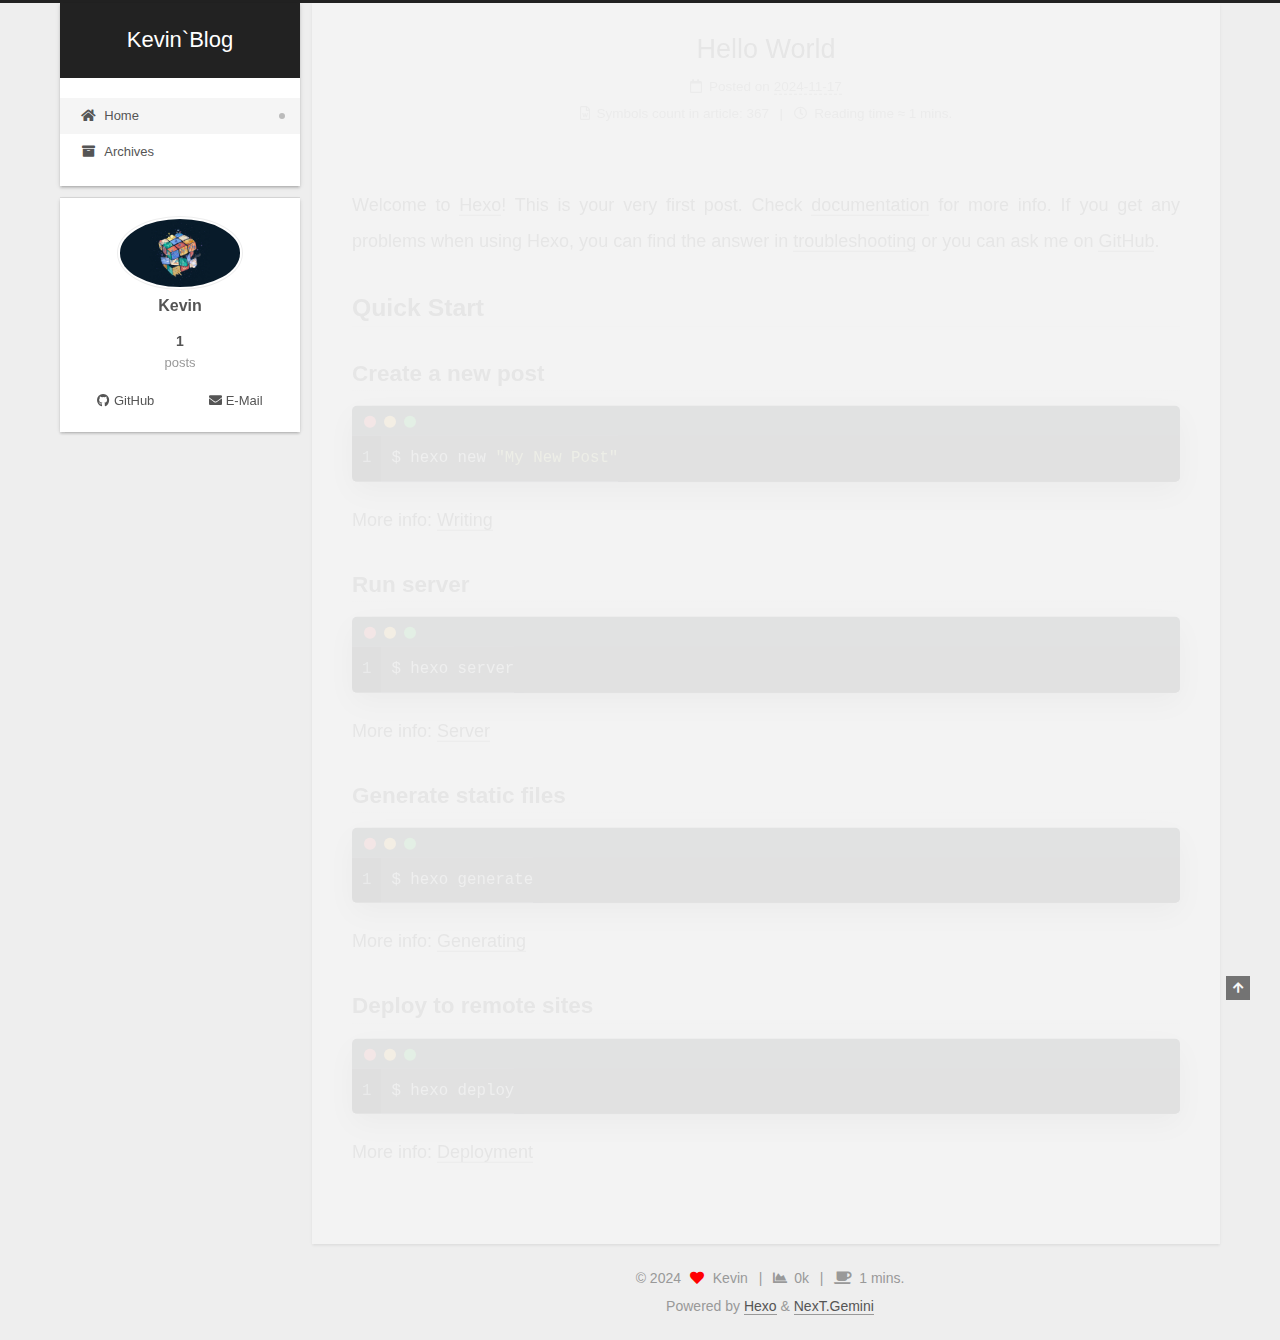
<file: index.html>
<!DOCTYPE html>
<html lang="en">
<head>
  <meta charset="UTF-8">
<meta name="viewport" content="width=device-width, initial-scale=1, maximum-scale=2">
<meta name="theme-color" content="#222">
<meta name="generator" content="Hexo 7.3.0">
  <link rel="apple-touch-icon" sizes="180x180" href="/images/apple-touch-icon-next.png">
  <link rel="icon" type="image/png" sizes="32x32" href="/images/favicon-32x32-next.png">
  <link rel="icon" type="image/png" sizes="16x16" href="/images/favicon-16x16-next.png">
  <link rel="mask-icon" href="/images/logo.svg" color="#222">

<link rel="stylesheet" href="/css/main.css">


<link rel="stylesheet" href="/lib/font-awesome/css/all.min.css">

<script id="hexo-configurations">
    var NexT = window.NexT || {};
    var CONFIG = {"hostname":"example.com","root":"/","scheme":"Gemini","version":"7.8.0","exturl":false,"sidebar":{"position":"left","display":"post","padding":18,"offset":12,"onmobile":false},"copycode":{"enable":true,"show_result":"default","style":"mac"},"back2top":{"enable":true,"sidebar":false,"scrollpercent":false},"bookmark":{"enable":false,"color":"#222","save":"auto"},"fancybox":false,"mediumzoom":false,"lazyload":false,"pangu":false,"comments":{"style":"tabs","active":null,"storage":true,"lazyload":false,"nav":null},"algolia":{"hits":{"per_page":10},"labels":{"input_placeholder":"Search for Posts","hits_empty":"We didn't find any results for the search: ${query}","hits_stats":"${hits} results found in ${time} ms"}},"localsearch":{"enable":false,"trigger":"auto","top_n_per_article":1,"unescape":false,"preload":false},"motion":{"enable":true,"async":false,"transition":{"post_block":"fadeIn","post_header":"slideDownIn","post_body":"slideDownIn","coll_header":"slideLeftIn","sidebar":"slideUpIn"}}};
  </script>

  <meta property="og:type" content="website">
<meta property="og:title" content="Kevin&#96;Blog">
<meta property="og:url" content="http://example.com/index.html">
<meta property="og:site_name" content="Kevin&#96;Blog">
<meta property="og:locale" content="en_US">
<meta property="article:author" content="Kevin">
<meta name="twitter:card" content="summary">

<link rel="canonical" href="http://example.com/">


<script id="page-configurations">
  // https://hexo.io/docs/variables.html
  CONFIG.page = {
    sidebar: "",
    isHome : true,
    isPost : false,
    lang   : 'en'
  };
</script>

  <title>Kevin`Blog</title>
  






  <noscript>
  <style>
  .use-motion .brand,
  .use-motion .menu-item,
  .sidebar-inner,
  .use-motion .post-block,
  .use-motion .pagination,
  .use-motion .comments,
  .use-motion .post-header,
  .use-motion .post-body,
  .use-motion .collection-header { opacity: initial; }

  .use-motion .site-title,
  .use-motion .site-subtitle {
    opacity: initial;
    top: initial;
  }

  .use-motion .logo-line-before i { left: initial; }
  .use-motion .logo-line-after i { right: initial; }
  </style>
</noscript>

</head>

<body itemscope itemtype="http://schema.org/WebPage">
  <div class="container use-motion">
    <div class="headband"></div>

    <header class="header" itemscope itemtype="http://schema.org/WPHeader">
      <div class="header-inner"><div class="site-brand-container">
  <div class="site-nav-toggle">
    <div class="toggle" aria-label="Toggle navigation bar">
      <span class="toggle-line toggle-line-first"></span>
      <span class="toggle-line toggle-line-middle"></span>
      <span class="toggle-line toggle-line-last"></span>
    </div>
  </div>

  <div class="site-meta">

    <a href="/" class="brand" rel="start">
      <span class="logo-line-before"><i></i></span>
      <h1 class="site-title">Kevin`Blog</h1>
      <span class="logo-line-after"><i></i></span>
    </a>
  </div>

  <div class="site-nav-right">
    <div class="toggle popup-trigger">
    </div>
  </div>
</div>




<nav class="site-nav">
  <ul id="menu" class="main-menu menu">
        <li class="menu-item menu-item-home">

    <a href="/" rel="section"><i class="fa fa-home fa-fw"></i>Home</a>

  </li>
        <li class="menu-item menu-item-archives">

    <a href="/archives/" rel="section"><i class="fa fa-archive fa-fw"></i>Archives</a>

  </li>
  </ul>
</nav>




</div>
    </header>

    
  <div class="back-to-top">
    <i class="fa fa-arrow-up"></i>
    <span>0%</span>
  </div>


    <main class="main">
      <div class="main-inner">
        <div class="content-wrap">
          

          <div class="content index posts-expand">
            
      
  
  
  <article itemscope itemtype="http://schema.org/Article" class="post-block" lang="en">
    <link itemprop="mainEntityOfPage" href="http://example.com/hello-world.html">

    <span hidden itemprop="author" itemscope itemtype="http://schema.org/Person">
      <meta itemprop="image" content="/images/avatar.jpg">
      <meta itemprop="name" content="Kevin">
      <meta itemprop="description" content="">
    </span>

    <span hidden itemprop="publisher" itemscope itemtype="http://schema.org/Organization">
      <meta itemprop="name" content="Kevin`Blog">
    </span>
      <header class="post-header">
        <h2 class="post-title" itemprop="name headline">
          
            <a href="/hello-world.html" class="post-title-link" itemprop="url">Hello World</a>
        </h2>

        <div class="post-meta">
            <span class="post-meta-item">
              <span class="post-meta-item-icon">
                <i class="far fa-calendar"></i>
              </span>
              <span class="post-meta-item-text">Posted on</span>

              <time title="Created: 2024-11-17 14:09:51" itemprop="dateCreated datePublished" datetime="2024-11-17T14:09:51+08:00">2024-11-17</time>
            </span>

          <br>
            <span class="post-meta-item" title="Symbols count in article">
              <span class="post-meta-item-icon">
                <i class="far fa-file-word"></i>
              </span>
                <span class="post-meta-item-text">Symbols count in article: </span>
              <span>367</span>
            </span>
            <span class="post-meta-item" title="Reading time">
              <span class="post-meta-item-icon">
                <i class="far fa-clock"></i>
              </span>
                <span class="post-meta-item-text">Reading time &asymp;</span>
              <span>1 mins.</span>
            </span>

        </div>
      </header>

    
    
    
    <div class="post-body" itemprop="articleBody">

      
          <p>Welcome to <a target="_blank" rel="noopener" href="https://hexo.io/">Hexo</a>! This is your very first post. Check <a target="_blank" rel="noopener" href="https://hexo.io/docs/">documentation</a> for more info. If you get any problems when using Hexo, you can find the answer in <a target="_blank" rel="noopener" href="https://hexo.io/docs/troubleshooting.html">troubleshooting</a> or you can ask me on <a target="_blank" rel="noopener" href="https://github.com/hexojs/hexo/issues">GitHub</a>.</p>
<h2 id="Quick-Start"><a href="#Quick-Start" class="headerlink" title="Quick Start"></a>Quick Start</h2><h3 id="Create-a-new-post"><a href="#Create-a-new-post" class="headerlink" title="Create a new post"></a>Create a new post</h3><figure class="highlight bash"><table><tr><td class="gutter"><pre><span class="line">1</span><br></pre></td><td class="code"><pre><span class="line">$ hexo new <span class="string">&quot;My New Post&quot;</span></span><br></pre></td></tr></table></figure>

<p>More info: <a target="_blank" rel="noopener" href="https://hexo.io/docs/writing.html">Writing</a></p>
<h3 id="Run-server"><a href="#Run-server" class="headerlink" title="Run server"></a>Run server</h3><figure class="highlight bash"><table><tr><td class="gutter"><pre><span class="line">1</span><br></pre></td><td class="code"><pre><span class="line">$ hexo server</span><br></pre></td></tr></table></figure>

<p>More info: <a target="_blank" rel="noopener" href="https://hexo.io/docs/server.html">Server</a></p>
<h3 id="Generate-static-files"><a href="#Generate-static-files" class="headerlink" title="Generate static files"></a>Generate static files</h3><figure class="highlight bash"><table><tr><td class="gutter"><pre><span class="line">1</span><br></pre></td><td class="code"><pre><span class="line">$ hexo generate</span><br></pre></td></tr></table></figure>

<p>More info: <a target="_blank" rel="noopener" href="https://hexo.io/docs/generating.html">Generating</a></p>
<h3 id="Deploy-to-remote-sites"><a href="#Deploy-to-remote-sites" class="headerlink" title="Deploy to remote sites"></a>Deploy to remote sites</h3><figure class="highlight bash"><table><tr><td class="gutter"><pre><span class="line">1</span><br></pre></td><td class="code"><pre><span class="line">$ hexo deploy</span><br></pre></td></tr></table></figure>

<p>More info: <a target="_blank" rel="noopener" href="https://hexo.io/docs/one-command-deployment.html">Deployment</a></p>

      
    </div>

    
    
    
      <footer class="post-footer">
        <div class="post-eof"></div>
      </footer>
  </article>
  
  
  


  



          </div>
          

<script>
  window.addEventListener('tabs:register', () => {
    let { activeClass } = CONFIG.comments;
    if (CONFIG.comments.storage) {
      activeClass = localStorage.getItem('comments_active') || activeClass;
    }
    if (activeClass) {
      let activeTab = document.querySelector(`a[href="#comment-${activeClass}"]`);
      if (activeTab) {
        activeTab.click();
      }
    }
  });
  if (CONFIG.comments.storage) {
    window.addEventListener('tabs:click', event => {
      if (!event.target.matches('.tabs-comment .tab-content .tab-pane')) return;
      let commentClass = event.target.classList[1];
      localStorage.setItem('comments_active', commentClass);
    });
  }
</script>

        </div>
          
  
  <div class="toggle sidebar-toggle">
    <span class="toggle-line toggle-line-first"></span>
    <span class="toggle-line toggle-line-middle"></span>
    <span class="toggle-line toggle-line-last"></span>
  </div>

  <aside class="sidebar">
    <div class="sidebar-inner">

      <ul class="sidebar-nav motion-element">
        <li class="sidebar-nav-toc">
          Table of Contents
        </li>
        <li class="sidebar-nav-overview">
          Overview
        </li>
      </ul>

      <!--noindex-->
      <div class="post-toc-wrap sidebar-panel">
      </div>
      <!--/noindex-->

      <div class="site-overview-wrap sidebar-panel">
        <div class="site-author motion-element" itemprop="author" itemscope itemtype="http://schema.org/Person">
    <img class="site-author-image" itemprop="image" alt="Kevin"
      src="/images/avatar.jpg">
  <p class="site-author-name" itemprop="name">Kevin</p>
  <div class="site-description" itemprop="description"></div>
</div>
<div class="site-state-wrap motion-element">
  <nav class="site-state">
      <div class="site-state-item site-state-posts">
          <a href="/archives/">
        
          <span class="site-state-item-count">1</span>
          <span class="site-state-item-name">posts</span>
        </a>
      </div>
  </nav>
</div>
  <div class="links-of-author motion-element">
      <span class="links-of-author-item">
        <a href="https://github.com/kevinchen797" title="GitHub → https:&#x2F;&#x2F;github.com&#x2F;kevinchen797" rel="noopener" target="_blank"><i class="fab fa-github fa-fw"></i>GitHub</a>
      </span>
      <span class="links-of-author-item">
        <a href="mailto:kevinchen797@outlook.com" title="E-Mail → mailto:kevinchen797@outlook.com" rel="noopener" target="_blank"><i class="fa fa-envelope fa-fw"></i>E-Mail</a>
      </span>
  </div>



      </div>

    </div>
  </aside>
  <div id="sidebar-dimmer"></div>


      </div>
    </main>

    <footer class="footer">
      <div class="footer-inner">
        

        

<div class="copyright">
  
  &copy; 
  <span itemprop="copyrightYear">2024</span>
  <span class="with-love">
    <i class="fa fa-heart"></i>
  </span>
  <span class="author" itemprop="copyrightHolder">Kevin</span>
    <span class="post-meta-divider">|</span>
    <span class="post-meta-item-icon">
      <i class="fa fa-chart-area"></i>
    </span>
    <span title="Symbols count total">0k</span>
    <span class="post-meta-divider">|</span>
    <span class="post-meta-item-icon">
      <i class="fa fa-coffee"></i>
    </span>
    <span title="Reading time total">1 mins.</span>
</div>
  <div class="powered-by">Powered by <a href="https://hexo.io/" class="theme-link" rel="noopener" target="_blank">Hexo</a> & <a href="https://theme-next.org/" class="theme-link" rel="noopener" target="_blank">NexT.Gemini</a>
  </div>

        








      </div>
    </footer>
  </div>

  
  <script src="/lib/anime.min.js"></script>
  <script src="/lib/velocity/velocity.min.js"></script>
  <script src="/lib/velocity/velocity.ui.min.js"></script>

<script src="/js/utils.js"></script>

<script src="/js/motion.js"></script>


<script src="/js/schemes/pisces.js"></script>


<script src="/js/next-boot.js"></script>




  















  

  


</body>
</html>
</file>
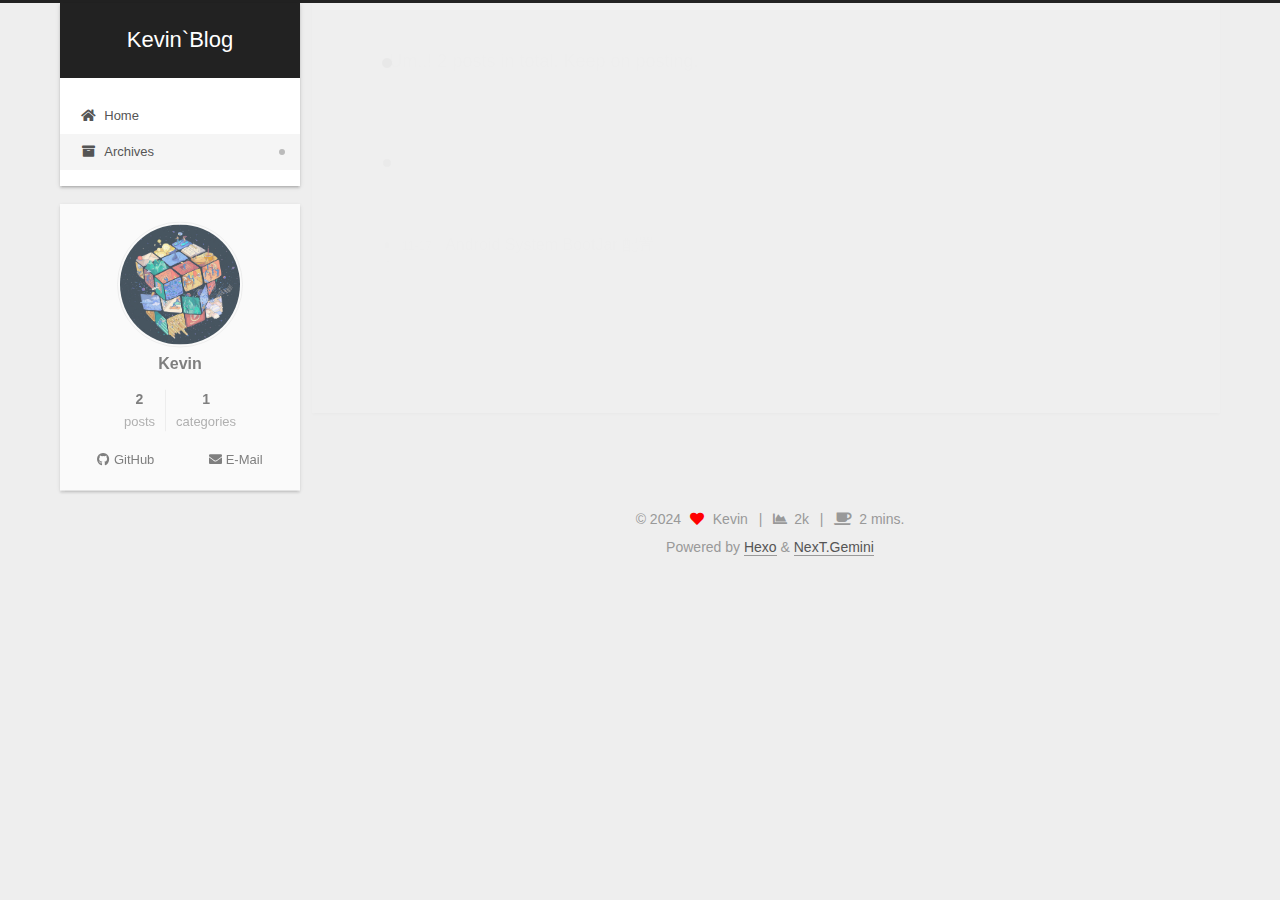
<file: archives/index.html>
<!DOCTYPE html>
<html lang="en">
<head>
  <meta charset="UTF-8">
<meta name="viewport" content="width=device-width, initial-scale=1, maximum-scale=2">
<meta name="theme-color" content="#222">
<meta name="generator" content="Hexo 7.3.0">
  <link rel="apple-touch-icon" sizes="180x180" href="/images/apple-touch-icon-next.png">
  <link rel="icon" type="image/png" sizes="32x32" href="/images/favicon-32x32-next.png">
  <link rel="icon" type="image/png" sizes="16x16" href="/images/favicon-16x16-next.png">
  <link rel="mask-icon" href="/images/logo.svg" color="#222">

<link rel="stylesheet" href="/css/main.css">


<link rel="stylesheet" href="/lib/font-awesome/css/all.min.css">

<script id="hexo-configurations">
    var NexT = window.NexT || {};
    var CONFIG = {"hostname":"example.com","root":"/","scheme":"Gemini","version":"7.8.0","exturl":false,"sidebar":{"position":"left","display":"post","padding":18,"offset":12,"onmobile":false},"copycode":{"enable":true,"show_result":"default","style":"mac"},"back2top":{"enable":true,"sidebar":false,"scrollpercent":false},"bookmark":{"enable":false,"color":"#222","save":"auto"},"fancybox":false,"mediumzoom":false,"lazyload":false,"pangu":false,"comments":{"style":"tabs","active":null,"storage":true,"lazyload":false,"nav":null},"algolia":{"hits":{"per_page":10},"labels":{"input_placeholder":"Search for Posts","hits_empty":"We didn't find any results for the search: ${query}","hits_stats":"${hits} results found in ${time} ms"}},"localsearch":{"enable":false,"trigger":"auto","top_n_per_article":1,"unescape":false,"preload":false},"motion":{"enable":true,"async":false,"transition":{"post_block":"fadeIn","post_header":"slideDownIn","post_body":"slideDownIn","coll_header":"slideLeftIn","sidebar":"slideUpIn"}}};
  </script>

  <meta property="og:type" content="website">
<meta property="og:title" content="Kevin&#96;Blog">
<meta property="og:url" content="http://example.com/archives/index.html">
<meta property="og:site_name" content="Kevin&#96;Blog">
<meta property="og:locale" content="en_US">
<meta property="article:author" content="Kevin">
<meta name="twitter:card" content="summary">

<link rel="canonical" href="http://example.com/archives/">


<script id="page-configurations">
  // https://hexo.io/docs/variables.html
  CONFIG.page = {
    sidebar: "",
    isHome : false,
    isPost : false,
    lang   : 'en'
  };
</script>

  <title>Archive | Kevin`Blog</title>
  






  <noscript>
  <style>
  .use-motion .brand,
  .use-motion .menu-item,
  .sidebar-inner,
  .use-motion .post-block,
  .use-motion .pagination,
  .use-motion .comments,
  .use-motion .post-header,
  .use-motion .post-body,
  .use-motion .collection-header { opacity: initial; }

  .use-motion .site-title,
  .use-motion .site-subtitle {
    opacity: initial;
    top: initial;
  }

  .use-motion .logo-line-before i { left: initial; }
  .use-motion .logo-line-after i { right: initial; }
  </style>
</noscript>

</head>

<body itemscope itemtype="http://schema.org/WebPage">
  <div class="container use-motion">
    <div class="headband"></div>

    <header class="header" itemscope itemtype="http://schema.org/WPHeader">
      <div class="header-inner"><div class="site-brand-container">
  <div class="site-nav-toggle">
    <div class="toggle" aria-label="Toggle navigation bar">
      <span class="toggle-line toggle-line-first"></span>
      <span class="toggle-line toggle-line-middle"></span>
      <span class="toggle-line toggle-line-last"></span>
    </div>
  </div>

  <div class="site-meta">

    <a href="/" class="brand" rel="start">
      <span class="logo-line-before"><i></i></span>
      <h1 class="site-title">Kevin`Blog</h1>
      <span class="logo-line-after"><i></i></span>
    </a>
  </div>

  <div class="site-nav-right">
    <div class="toggle popup-trigger">
    </div>
  </div>
</div>




<nav class="site-nav">
  <ul id="menu" class="main-menu menu">
        <li class="menu-item menu-item-home">

    <a href="/" rel="section"><i class="fa fa-home fa-fw"></i>Home</a>

  </li>
        <li class="menu-item menu-item-archives">

    <a href="/archives/" rel="section"><i class="fa fa-archive fa-fw"></i>Archives</a>

  </li>
  </ul>
</nav>




</div>
    </header>

    
  <div class="back-to-top">
    <i class="fa fa-arrow-up"></i>
    <span>0%</span>
  </div>


    <main class="main">
      <div class="main-inner">
        <div class="content-wrap">
          

          <div class="content archive">
            

  
  
  
  <div class="post-block">
    <div class="posts-collapse">
      <div class="collection-title">
        <span class="collection-header">Um..! 2 posts in total. Keep on posting.</span>
      </div>

      
    <div class="collection-year">
      <span class="collection-header">2024</span>
    </div>

  <article itemscope itemtype="http://schema.org/Article">
    <header class="post-header">

      <div class="post-meta">
        <time itemprop="dateCreated"
              datetime="2024-11-17T16:13:20+08:00"
              content="2024-11-17">
          11-17
        </time>
      </div>

      <div class="post-title">
          <a class="post-title-link" href="/System%20BootJar%20%E9%85%8D%E7%BD%AE.html" itemprop="url">
            <span itemprop="name">Android System BootJar 配置</span>
          </a>
      </div>

    </header>
  </article>

  <article itemscope itemtype="http://schema.org/Article">
    <header class="post-header">

      <div class="post-meta">
        <time itemprop="dateCreated"
              datetime="2024-11-17T14:09:51+08:00"
              content="2024-11-17">
          11-17
        </time>
      </div>

      <div class="post-title">
          <a class="post-title-link" href="/hello-world.html" itemprop="url">
            <span itemprop="name">Hello World</span>
          </a>
      </div>

    </header>
  </article>


    </div>
  </div>
  
  
  

  



          </div>
          

<script>
  window.addEventListener('tabs:register', () => {
    let { activeClass } = CONFIG.comments;
    if (CONFIG.comments.storage) {
      activeClass = localStorage.getItem('comments_active') || activeClass;
    }
    if (activeClass) {
      let activeTab = document.querySelector(`a[href="#comment-${activeClass}"]`);
      if (activeTab) {
        activeTab.click();
      }
    }
  });
  if (CONFIG.comments.storage) {
    window.addEventListener('tabs:click', event => {
      if (!event.target.matches('.tabs-comment .tab-content .tab-pane')) return;
      let commentClass = event.target.classList[1];
      localStorage.setItem('comments_active', commentClass);
    });
  }
</script>

        </div>
          
  
  <div class="toggle sidebar-toggle">
    <span class="toggle-line toggle-line-first"></span>
    <span class="toggle-line toggle-line-middle"></span>
    <span class="toggle-line toggle-line-last"></span>
  </div>

  <aside class="sidebar">
    <div class="sidebar-inner">

      <ul class="sidebar-nav motion-element">
        <li class="sidebar-nav-toc">
          Table of Contents
        </li>
        <li class="sidebar-nav-overview">
          Overview
        </li>
      </ul>

      <!--noindex-->
      <div class="post-toc-wrap sidebar-panel">
      </div>
      <!--/noindex-->

      <div class="site-overview-wrap sidebar-panel">
        <div class="site-author motion-element" itemprop="author" itemscope itemtype="http://schema.org/Person">
    <img class="site-author-image" itemprop="image" alt="Kevin"
      src="/images/avatar.png">
  <p class="site-author-name" itemprop="name">Kevin</p>
  <div class="site-description" itemprop="description"></div>
</div>
<div class="site-state-wrap motion-element">
  <nav class="site-state">
      <div class="site-state-item site-state-posts">
          <a href="/archives/">
        
          <span class="site-state-item-count">2</span>
          <span class="site-state-item-name">posts</span>
        </a>
      </div>
      <div class="site-state-item site-state-categories">
            <a href="/categories/">
        <span class="site-state-item-count">1</span>
        <span class="site-state-item-name">categories</span></a>
      </div>
  </nav>
</div>
  <div class="links-of-author motion-element">
      <span class="links-of-author-item">
        <a href="https://github.com/kevinchen797" title="GitHub → https:&#x2F;&#x2F;github.com&#x2F;kevinchen797" rel="noopener" target="_blank"><i class="fab fa-github fa-fw"></i>GitHub</a>
      </span>
      <span class="links-of-author-item">
        <a href="mailto:kevinchen797@outlook.com" title="E-Mail → mailto:kevinchen797@outlook.com" rel="noopener" target="_blank"><i class="fa fa-envelope fa-fw"></i>E-Mail</a>
      </span>
  </div>



      </div>

    </div>
  </aside>
  <div id="sidebar-dimmer"></div>


      </div>
    </main>

    <footer class="footer">
      <div class="footer-inner">
        

        

<div class="copyright">
  
  &copy; 
  <span itemprop="copyrightYear">2024</span>
  <span class="with-love">
    <i class="fa fa-heart"></i>
  </span>
  <span class="author" itemprop="copyrightHolder">Kevin</span>
    <span class="post-meta-divider">|</span>
    <span class="post-meta-item-icon">
      <i class="fa fa-chart-area"></i>
    </span>
    <span title="Symbols count total">2k</span>
    <span class="post-meta-divider">|</span>
    <span class="post-meta-item-icon">
      <i class="fa fa-coffee"></i>
    </span>
    <span title="Reading time total">2 mins.</span>
</div>
  <div class="powered-by">Powered by <a href="https://hexo.io/" class="theme-link" rel="noopener" target="_blank">Hexo</a> & <a href="https://theme-next.org/" class="theme-link" rel="noopener" target="_blank">NexT.Gemini</a>
  </div>

        








      </div>
    </footer>
  </div>

  
  <script src="/lib/anime.min.js"></script>
  <script src="/lib/velocity/velocity.min.js"></script>
  <script src="/lib/velocity/velocity.ui.min.js"></script>

<script src="/js/utils.js"></script>

<script src="/js/motion.js"></script>


<script src="/js/schemes/pisces.js"></script>


<script src="/js/next-boot.js"></script>




  















  

  


</body>
</html>
</file>
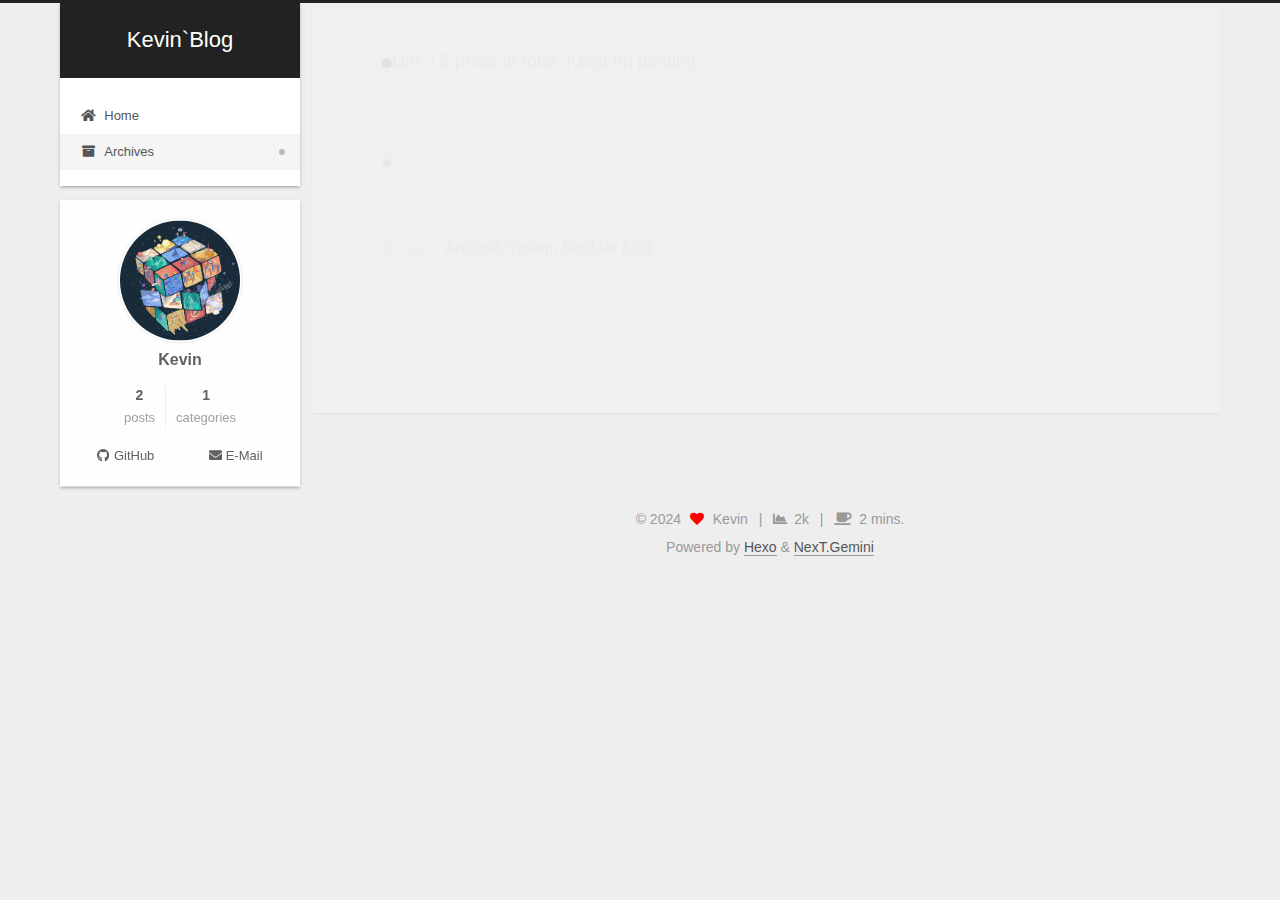
<file: archives/2024/index.html>
<!DOCTYPE html>
<html lang="en">
<head>
  <meta charset="UTF-8">
<meta name="viewport" content="width=device-width, initial-scale=1, maximum-scale=2">
<meta name="theme-color" content="#222">
<meta name="generator" content="Hexo 7.3.0">
  <link rel="apple-touch-icon" sizes="180x180" href="/images/apple-touch-icon-next.png">
  <link rel="icon" type="image/png" sizes="32x32" href="/images/favicon-32x32-next.png">
  <link rel="icon" type="image/png" sizes="16x16" href="/images/favicon-16x16-next.png">
  <link rel="mask-icon" href="/images/logo.svg" color="#222">

<link rel="stylesheet" href="/css/main.css">


<link rel="stylesheet" href="/lib/font-awesome/css/all.min.css">

<script id="hexo-configurations">
    var NexT = window.NexT || {};
    var CONFIG = {"hostname":"example.com","root":"/","scheme":"Gemini","version":"7.8.0","exturl":false,"sidebar":{"position":"left","display":"post","padding":18,"offset":12,"onmobile":false},"copycode":{"enable":true,"show_result":"default","style":"mac"},"back2top":{"enable":true,"sidebar":false,"scrollpercent":false},"bookmark":{"enable":false,"color":"#222","save":"auto"},"fancybox":false,"mediumzoom":false,"lazyload":false,"pangu":false,"comments":{"style":"tabs","active":null,"storage":true,"lazyload":false,"nav":null},"algolia":{"hits":{"per_page":10},"labels":{"input_placeholder":"Search for Posts","hits_empty":"We didn't find any results for the search: ${query}","hits_stats":"${hits} results found in ${time} ms"}},"localsearch":{"enable":false,"trigger":"auto","top_n_per_article":1,"unescape":false,"preload":false},"motion":{"enable":true,"async":false,"transition":{"post_block":"fadeIn","post_header":"slideDownIn","post_body":"slideDownIn","coll_header":"slideLeftIn","sidebar":"slideUpIn"}}};
  </script>

  <meta property="og:type" content="website">
<meta property="og:title" content="Kevin&#96;Blog">
<meta property="og:url" content="http://example.com/archives/2024/index.html">
<meta property="og:site_name" content="Kevin&#96;Blog">
<meta property="og:locale" content="en_US">
<meta property="article:author" content="Kevin">
<meta name="twitter:card" content="summary">

<link rel="canonical" href="http://example.com/archives/2024/">


<script id="page-configurations">
  // https://hexo.io/docs/variables.html
  CONFIG.page = {
    sidebar: "",
    isHome : false,
    isPost : false,
    lang   : 'en'
  };
</script>

  <title>Archive | Kevin`Blog</title>
  






  <noscript>
  <style>
  .use-motion .brand,
  .use-motion .menu-item,
  .sidebar-inner,
  .use-motion .post-block,
  .use-motion .pagination,
  .use-motion .comments,
  .use-motion .post-header,
  .use-motion .post-body,
  .use-motion .collection-header { opacity: initial; }

  .use-motion .site-title,
  .use-motion .site-subtitle {
    opacity: initial;
    top: initial;
  }

  .use-motion .logo-line-before i { left: initial; }
  .use-motion .logo-line-after i { right: initial; }
  </style>
</noscript>

</head>

<body itemscope itemtype="http://schema.org/WebPage">
  <div class="container use-motion">
    <div class="headband"></div>

    <header class="header" itemscope itemtype="http://schema.org/WPHeader">
      <div class="header-inner"><div class="site-brand-container">
  <div class="site-nav-toggle">
    <div class="toggle" aria-label="Toggle navigation bar">
      <span class="toggle-line toggle-line-first"></span>
      <span class="toggle-line toggle-line-middle"></span>
      <span class="toggle-line toggle-line-last"></span>
    </div>
  </div>

  <div class="site-meta">

    <a href="/" class="brand" rel="start">
      <span class="logo-line-before"><i></i></span>
      <h1 class="site-title">Kevin`Blog</h1>
      <span class="logo-line-after"><i></i></span>
    </a>
  </div>

  <div class="site-nav-right">
    <div class="toggle popup-trigger">
    </div>
  </div>
</div>




<nav class="site-nav">
  <ul id="menu" class="main-menu menu">
        <li class="menu-item menu-item-home">

    <a href="/" rel="section"><i class="fa fa-home fa-fw"></i>Home</a>

  </li>
        <li class="menu-item menu-item-archives">

    <a href="/archives/" rel="section"><i class="fa fa-archive fa-fw"></i>Archives</a>

  </li>
  </ul>
</nav>




</div>
    </header>

    
  <div class="back-to-top">
    <i class="fa fa-arrow-up"></i>
    <span>0%</span>
  </div>


    <main class="main">
      <div class="main-inner">
        <div class="content-wrap">
          

          <div class="content archive">
            

  
  
  
  <div class="post-block">
    <div class="posts-collapse">
      <div class="collection-title">
        <span class="collection-header">Um..! 2 posts in total. Keep on posting.</span>
      </div>

      
    <div class="collection-year">
      <span class="collection-header">2024</span>
    </div>

  <article itemscope itemtype="http://schema.org/Article">
    <header class="post-header">

      <div class="post-meta">
        <time itemprop="dateCreated"
              datetime="2024-11-17T16:13:20+08:00"
              content="2024-11-17">
          11-17
        </time>
      </div>

      <div class="post-title">
          <a class="post-title-link" href="/System%20BootJar%20%E9%85%8D%E7%BD%AE.html" itemprop="url">
            <span itemprop="name">Android System BootJar 配置</span>
          </a>
      </div>

    </header>
  </article>

  <article itemscope itemtype="http://schema.org/Article">
    <header class="post-header">

      <div class="post-meta">
        <time itemprop="dateCreated"
              datetime="2024-11-17T14:09:51+08:00"
              content="2024-11-17">
          11-17
        </time>
      </div>

      <div class="post-title">
          <a class="post-title-link" href="/hello-world.html" itemprop="url">
            <span itemprop="name">Hello World</span>
          </a>
      </div>

    </header>
  </article>


    </div>
  </div>
  
  
  

  



          </div>
          

<script>
  window.addEventListener('tabs:register', () => {
    let { activeClass } = CONFIG.comments;
    if (CONFIG.comments.storage) {
      activeClass = localStorage.getItem('comments_active') || activeClass;
    }
    if (activeClass) {
      let activeTab = document.querySelector(`a[href="#comment-${activeClass}"]`);
      if (activeTab) {
        activeTab.click();
      }
    }
  });
  if (CONFIG.comments.storage) {
    window.addEventListener('tabs:click', event => {
      if (!event.target.matches('.tabs-comment .tab-content .tab-pane')) return;
      let commentClass = event.target.classList[1];
      localStorage.setItem('comments_active', commentClass);
    });
  }
</script>

        </div>
          
  
  <div class="toggle sidebar-toggle">
    <span class="toggle-line toggle-line-first"></span>
    <span class="toggle-line toggle-line-middle"></span>
    <span class="toggle-line toggle-line-last"></span>
  </div>

  <aside class="sidebar">
    <div class="sidebar-inner">

      <ul class="sidebar-nav motion-element">
        <li class="sidebar-nav-toc">
          Table of Contents
        </li>
        <li class="sidebar-nav-overview">
          Overview
        </li>
      </ul>

      <!--noindex-->
      <div class="post-toc-wrap sidebar-panel">
      </div>
      <!--/noindex-->

      <div class="site-overview-wrap sidebar-panel">
        <div class="site-author motion-element" itemprop="author" itemscope itemtype="http://schema.org/Person">
    <img class="site-author-image" itemprop="image" alt="Kevin"
      src="/images/avatar.png">
  <p class="site-author-name" itemprop="name">Kevin</p>
  <div class="site-description" itemprop="description"></div>
</div>
<div class="site-state-wrap motion-element">
  <nav class="site-state">
      <div class="site-state-item site-state-posts">
          <a href="/archives/">
        
          <span class="site-state-item-count">2</span>
          <span class="site-state-item-name">posts</span>
        </a>
      </div>
      <div class="site-state-item site-state-categories">
            <a href="/categories/">
        <span class="site-state-item-count">1</span>
        <span class="site-state-item-name">categories</span></a>
      </div>
  </nav>
</div>
  <div class="links-of-author motion-element">
      <span class="links-of-author-item">
        <a href="https://github.com/kevinchen797" title="GitHub → https:&#x2F;&#x2F;github.com&#x2F;kevinchen797" rel="noopener" target="_blank"><i class="fab fa-github fa-fw"></i>GitHub</a>
      </span>
      <span class="links-of-author-item">
        <a href="mailto:kevinchen797@outlook.com" title="E-Mail → mailto:kevinchen797@outlook.com" rel="noopener" target="_blank"><i class="fa fa-envelope fa-fw"></i>E-Mail</a>
      </span>
  </div>



      </div>

    </div>
  </aside>
  <div id="sidebar-dimmer"></div>


      </div>
    </main>

    <footer class="footer">
      <div class="footer-inner">
        

        

<div class="copyright">
  
  &copy; 
  <span itemprop="copyrightYear">2024</span>
  <span class="with-love">
    <i class="fa fa-heart"></i>
  </span>
  <span class="author" itemprop="copyrightHolder">Kevin</span>
    <span class="post-meta-divider">|</span>
    <span class="post-meta-item-icon">
      <i class="fa fa-chart-area"></i>
    </span>
    <span title="Symbols count total">2k</span>
    <span class="post-meta-divider">|</span>
    <span class="post-meta-item-icon">
      <i class="fa fa-coffee"></i>
    </span>
    <span title="Reading time total">2 mins.</span>
</div>
  <div class="powered-by">Powered by <a href="https://hexo.io/" class="theme-link" rel="noopener" target="_blank">Hexo</a> & <a href="https://theme-next.org/" class="theme-link" rel="noopener" target="_blank">NexT.Gemini</a>
  </div>

        








      </div>
    </footer>
  </div>

  
  <script src="/lib/anime.min.js"></script>
  <script src="/lib/velocity/velocity.min.js"></script>
  <script src="/lib/velocity/velocity.ui.min.js"></script>

<script src="/js/utils.js"></script>

<script src="/js/motion.js"></script>


<script src="/js/schemes/pisces.js"></script>


<script src="/js/next-boot.js"></script>




  















  

  


</body>
</html>
</file>
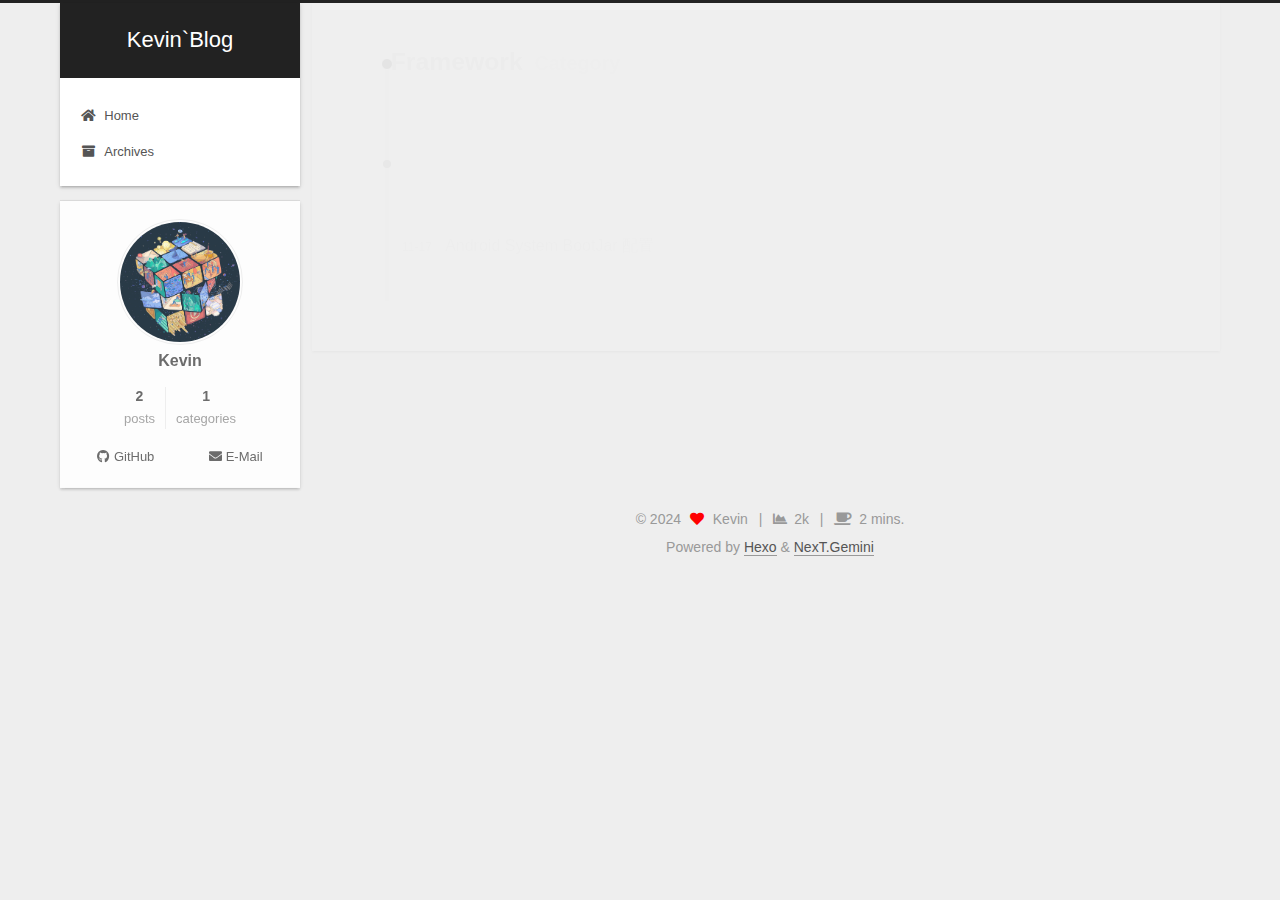
<file: categories/Framework/index.html>
<!DOCTYPE html>
<html lang="en">
<head>
  <meta charset="UTF-8">
<meta name="viewport" content="width=device-width, initial-scale=1, maximum-scale=2">
<meta name="theme-color" content="#222">
<meta name="generator" content="Hexo 7.3.0">
  <link rel="apple-touch-icon" sizes="180x180" href="/images/apple-touch-icon-next.png">
  <link rel="icon" type="image/png" sizes="32x32" href="/images/favicon-32x32-next.png">
  <link rel="icon" type="image/png" sizes="16x16" href="/images/favicon-16x16-next.png">
  <link rel="mask-icon" href="/images/logo.svg" color="#222">

<link rel="stylesheet" href="/css/main.css">


<link rel="stylesheet" href="/lib/font-awesome/css/all.min.css">

<script id="hexo-configurations">
    var NexT = window.NexT || {};
    var CONFIG = {"hostname":"example.com","root":"/","scheme":"Gemini","version":"7.8.0","exturl":false,"sidebar":{"position":"left","display":"post","padding":18,"offset":12,"onmobile":false},"copycode":{"enable":true,"show_result":"default","style":"mac"},"back2top":{"enable":true,"sidebar":false,"scrollpercent":false},"bookmark":{"enable":false,"color":"#222","save":"auto"},"fancybox":false,"mediumzoom":false,"lazyload":false,"pangu":false,"comments":{"style":"tabs","active":null,"storage":true,"lazyload":false,"nav":null},"algolia":{"hits":{"per_page":10},"labels":{"input_placeholder":"Search for Posts","hits_empty":"We didn't find any results for the search: ${query}","hits_stats":"${hits} results found in ${time} ms"}},"localsearch":{"enable":false,"trigger":"auto","top_n_per_article":1,"unescape":false,"preload":false},"motion":{"enable":true,"async":false,"transition":{"post_block":"fadeIn","post_header":"slideDownIn","post_body":"slideDownIn","coll_header":"slideLeftIn","sidebar":"slideUpIn"}}};
  </script>

  <meta property="og:type" content="website">
<meta property="og:title" content="Kevin&#96;Blog">
<meta property="og:url" content="http://example.com/categories/Framework/index.html">
<meta property="og:site_name" content="Kevin&#96;Blog">
<meta property="og:locale" content="en_US">
<meta property="article:author" content="Kevin">
<meta name="twitter:card" content="summary">

<link rel="canonical" href="http://example.com/categories/Framework/">


<script id="page-configurations">
  // https://hexo.io/docs/variables.html
  CONFIG.page = {
    sidebar: "",
    isHome : false,
    isPost : false,
    lang   : 'en'
  };
</script>

  <title>Category: Framework | Kevin`Blog</title>
  






  <noscript>
  <style>
  .use-motion .brand,
  .use-motion .menu-item,
  .sidebar-inner,
  .use-motion .post-block,
  .use-motion .pagination,
  .use-motion .comments,
  .use-motion .post-header,
  .use-motion .post-body,
  .use-motion .collection-header { opacity: initial; }

  .use-motion .site-title,
  .use-motion .site-subtitle {
    opacity: initial;
    top: initial;
  }

  .use-motion .logo-line-before i { left: initial; }
  .use-motion .logo-line-after i { right: initial; }
  </style>
</noscript>

</head>

<body itemscope itemtype="http://schema.org/WebPage">
  <div class="container use-motion">
    <div class="headband"></div>

    <header class="header" itemscope itemtype="http://schema.org/WPHeader">
      <div class="header-inner"><div class="site-brand-container">
  <div class="site-nav-toggle">
    <div class="toggle" aria-label="Toggle navigation bar">
      <span class="toggle-line toggle-line-first"></span>
      <span class="toggle-line toggle-line-middle"></span>
      <span class="toggle-line toggle-line-last"></span>
    </div>
  </div>

  <div class="site-meta">

    <a href="/" class="brand" rel="start">
      <span class="logo-line-before"><i></i></span>
      <h1 class="site-title">Kevin`Blog</h1>
      <span class="logo-line-after"><i></i></span>
    </a>
  </div>

  <div class="site-nav-right">
    <div class="toggle popup-trigger">
    </div>
  </div>
</div>




<nav class="site-nav">
  <ul id="menu" class="main-menu menu">
        <li class="menu-item menu-item-home">

    <a href="/" rel="section"><i class="fa fa-home fa-fw"></i>Home</a>

  </li>
        <li class="menu-item menu-item-archives">

    <a href="/archives/" rel="section"><i class="fa fa-archive fa-fw"></i>Archives</a>

  </li>
  </ul>
</nav>




</div>
    </header>

    
  <div class="back-to-top">
    <i class="fa fa-arrow-up"></i>
    <span>0%</span>
  </div>


    <main class="main">
      <div class="main-inner">
        <div class="content-wrap">
          

          <div class="content category">
            

  
  
  
  <div class="post-block">
    <div class="posts-collapse">
      <div class="collection-title">
        <h2 class="collection-header">Framework
          <small>Category</small>
        </h2>
      </div>

      
    <div class="collection-year">
      <span class="collection-header">2024</span>
    </div>

  <article itemscope itemtype="http://schema.org/Article">
    <header class="post-header">

      <div class="post-meta">
        <time itemprop="dateCreated"
              datetime="2024-11-17T16:13:20+08:00"
              content="2024-11-17">
          11-17
        </time>
      </div>

      <div class="post-title">
          <a class="post-title-link" href="/System%20BootJar%20%E9%85%8D%E7%BD%AE.html" itemprop="url">
            <span itemprop="name">Android System BootJar 配置</span>
          </a>
      </div>

    </header>
  </article>

    </div>
  </div>
  
  
  

  



          </div>
          

<script>
  window.addEventListener('tabs:register', () => {
    let { activeClass } = CONFIG.comments;
    if (CONFIG.comments.storage) {
      activeClass = localStorage.getItem('comments_active') || activeClass;
    }
    if (activeClass) {
      let activeTab = document.querySelector(`a[href="#comment-${activeClass}"]`);
      if (activeTab) {
        activeTab.click();
      }
    }
  });
  if (CONFIG.comments.storage) {
    window.addEventListener('tabs:click', event => {
      if (!event.target.matches('.tabs-comment .tab-content .tab-pane')) return;
      let commentClass = event.target.classList[1];
      localStorage.setItem('comments_active', commentClass);
    });
  }
</script>

        </div>
          
  
  <div class="toggle sidebar-toggle">
    <span class="toggle-line toggle-line-first"></span>
    <span class="toggle-line toggle-line-middle"></span>
    <span class="toggle-line toggle-line-last"></span>
  </div>

  <aside class="sidebar">
    <div class="sidebar-inner">

      <ul class="sidebar-nav motion-element">
        <li class="sidebar-nav-toc">
          Table of Contents
        </li>
        <li class="sidebar-nav-overview">
          Overview
        </li>
      </ul>

      <!--noindex-->
      <div class="post-toc-wrap sidebar-panel">
      </div>
      <!--/noindex-->

      <div class="site-overview-wrap sidebar-panel">
        <div class="site-author motion-element" itemprop="author" itemscope itemtype="http://schema.org/Person">
    <img class="site-author-image" itemprop="image" alt="Kevin"
      src="/images/avatar.png">
  <p class="site-author-name" itemprop="name">Kevin</p>
  <div class="site-description" itemprop="description"></div>
</div>
<div class="site-state-wrap motion-element">
  <nav class="site-state">
      <div class="site-state-item site-state-posts">
          <a href="/archives/">
        
          <span class="site-state-item-count">2</span>
          <span class="site-state-item-name">posts</span>
        </a>
      </div>
      <div class="site-state-item site-state-categories">
            <a href="/categories/">
        <span class="site-state-item-count">1</span>
        <span class="site-state-item-name">categories</span></a>
      </div>
  </nav>
</div>
  <div class="links-of-author motion-element">
      <span class="links-of-author-item">
        <a href="https://github.com/kevinchen797" title="GitHub → https:&#x2F;&#x2F;github.com&#x2F;kevinchen797" rel="noopener" target="_blank"><i class="fab fa-github fa-fw"></i>GitHub</a>
      </span>
      <span class="links-of-author-item">
        <a href="mailto:kevinchen797@outlook.com" title="E-Mail → mailto:kevinchen797@outlook.com" rel="noopener" target="_blank"><i class="fa fa-envelope fa-fw"></i>E-Mail</a>
      </span>
  </div>



      </div>

    </div>
  </aside>
  <div id="sidebar-dimmer"></div>


      </div>
    </main>

    <footer class="footer">
      <div class="footer-inner">
        

        

<div class="copyright">
  
  &copy; 
  <span itemprop="copyrightYear">2024</span>
  <span class="with-love">
    <i class="fa fa-heart"></i>
  </span>
  <span class="author" itemprop="copyrightHolder">Kevin</span>
    <span class="post-meta-divider">|</span>
    <span class="post-meta-item-icon">
      <i class="fa fa-chart-area"></i>
    </span>
    <span title="Symbols count total">2k</span>
    <span class="post-meta-divider">|</span>
    <span class="post-meta-item-icon">
      <i class="fa fa-coffee"></i>
    </span>
    <span title="Reading time total">2 mins.</span>
</div>
  <div class="powered-by">Powered by <a href="https://hexo.io/" class="theme-link" rel="noopener" target="_blank">Hexo</a> & <a href="https://theme-next.org/" class="theme-link" rel="noopener" target="_blank">NexT.Gemini</a>
  </div>

        








      </div>
    </footer>
  </div>

  
  <script src="/lib/anime.min.js"></script>
  <script src="/lib/velocity/velocity.min.js"></script>
  <script src="/lib/velocity/velocity.ui.min.js"></script>

<script src="/js/utils.js"></script>

<script src="/js/motion.js"></script>


<script src="/js/schemes/pisces.js"></script>


<script src="/js/next-boot.js"></script>




  















  

  


</body>
</html>
</file>
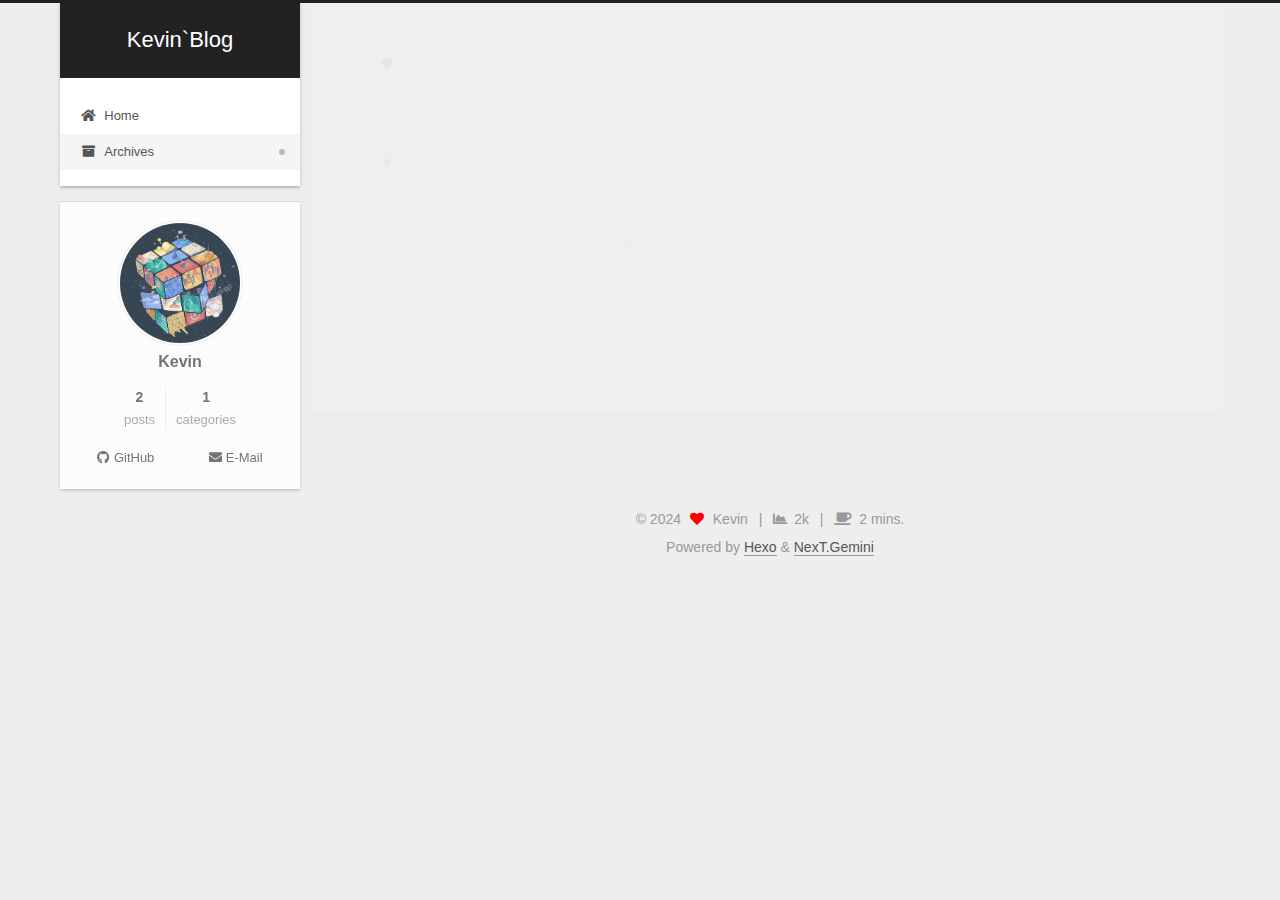
<file: archives/2024/11/index.html>
<!DOCTYPE html>
<html lang="en">
<head>
  <meta charset="UTF-8">
<meta name="viewport" content="width=device-width, initial-scale=1, maximum-scale=2">
<meta name="theme-color" content="#222">
<meta name="generator" content="Hexo 7.3.0">
  <link rel="apple-touch-icon" sizes="180x180" href="/images/apple-touch-icon-next.png">
  <link rel="icon" type="image/png" sizes="32x32" href="/images/favicon-32x32-next.png">
  <link rel="icon" type="image/png" sizes="16x16" href="/images/favicon-16x16-next.png">
  <link rel="mask-icon" href="/images/logo.svg" color="#222">

<link rel="stylesheet" href="/css/main.css">


<link rel="stylesheet" href="/lib/font-awesome/css/all.min.css">

<script id="hexo-configurations">
    var NexT = window.NexT || {};
    var CONFIG = {"hostname":"example.com","root":"/","scheme":"Gemini","version":"7.8.0","exturl":false,"sidebar":{"position":"left","display":"post","padding":18,"offset":12,"onmobile":false},"copycode":{"enable":true,"show_result":"default","style":"mac"},"back2top":{"enable":true,"sidebar":false,"scrollpercent":false},"bookmark":{"enable":false,"color":"#222","save":"auto"},"fancybox":false,"mediumzoom":false,"lazyload":false,"pangu":false,"comments":{"style":"tabs","active":null,"storage":true,"lazyload":false,"nav":null},"algolia":{"hits":{"per_page":10},"labels":{"input_placeholder":"Search for Posts","hits_empty":"We didn't find any results for the search: ${query}","hits_stats":"${hits} results found in ${time} ms"}},"localsearch":{"enable":false,"trigger":"auto","top_n_per_article":1,"unescape":false,"preload":false},"motion":{"enable":true,"async":false,"transition":{"post_block":"fadeIn","post_header":"slideDownIn","post_body":"slideDownIn","coll_header":"slideLeftIn","sidebar":"slideUpIn"}}};
  </script>

  <meta property="og:type" content="website">
<meta property="og:title" content="Kevin&#96;Blog">
<meta property="og:url" content="http://example.com/archives/2024/11/index.html">
<meta property="og:site_name" content="Kevin&#96;Blog">
<meta property="og:locale" content="en_US">
<meta property="article:author" content="Kevin">
<meta name="twitter:card" content="summary">

<link rel="canonical" href="http://example.com/archives/2024/11/">


<script id="page-configurations">
  // https://hexo.io/docs/variables.html
  CONFIG.page = {
    sidebar: "",
    isHome : false,
    isPost : false,
    lang   : 'en'
  };
</script>

  <title>Archive | Kevin`Blog</title>
  






  <noscript>
  <style>
  .use-motion .brand,
  .use-motion .menu-item,
  .sidebar-inner,
  .use-motion .post-block,
  .use-motion .pagination,
  .use-motion .comments,
  .use-motion .post-header,
  .use-motion .post-body,
  .use-motion .collection-header { opacity: initial; }

  .use-motion .site-title,
  .use-motion .site-subtitle {
    opacity: initial;
    top: initial;
  }

  .use-motion .logo-line-before i { left: initial; }
  .use-motion .logo-line-after i { right: initial; }
  </style>
</noscript>

</head>

<body itemscope itemtype="http://schema.org/WebPage">
  <div class="container use-motion">
    <div class="headband"></div>

    <header class="header" itemscope itemtype="http://schema.org/WPHeader">
      <div class="header-inner"><div class="site-brand-container">
  <div class="site-nav-toggle">
    <div class="toggle" aria-label="Toggle navigation bar">
      <span class="toggle-line toggle-line-first"></span>
      <span class="toggle-line toggle-line-middle"></span>
      <span class="toggle-line toggle-line-last"></span>
    </div>
  </div>

  <div class="site-meta">

    <a href="/" class="brand" rel="start">
      <span class="logo-line-before"><i></i></span>
      <h1 class="site-title">Kevin`Blog</h1>
      <span class="logo-line-after"><i></i></span>
    </a>
  </div>

  <div class="site-nav-right">
    <div class="toggle popup-trigger">
    </div>
  </div>
</div>




<nav class="site-nav">
  <ul id="menu" class="main-menu menu">
        <li class="menu-item menu-item-home">

    <a href="/" rel="section"><i class="fa fa-home fa-fw"></i>Home</a>

  </li>
        <li class="menu-item menu-item-archives">

    <a href="/archives/" rel="section"><i class="fa fa-archive fa-fw"></i>Archives</a>

  </li>
  </ul>
</nav>




</div>
    </header>

    
  <div class="back-to-top">
    <i class="fa fa-arrow-up"></i>
    <span>0%</span>
  </div>


    <main class="main">
      <div class="main-inner">
        <div class="content-wrap">
          

          <div class="content archive">
            

  
  
  
  <div class="post-block">
    <div class="posts-collapse">
      <div class="collection-title">
        <span class="collection-header">Um..! 2 posts in total. Keep on posting.</span>
      </div>

      
    <div class="collection-year">
      <span class="collection-header">2024</span>
    </div>

  <article itemscope itemtype="http://schema.org/Article">
    <header class="post-header">

      <div class="post-meta">
        <time itemprop="dateCreated"
              datetime="2024-11-17T16:13:20+08:00"
              content="2024-11-17">
          11-17
        </time>
      </div>

      <div class="post-title">
          <a class="post-title-link" href="/System%20BootJar%20%E9%85%8D%E7%BD%AE.html" itemprop="url">
            <span itemprop="name">Android System BootJar 配置</span>
          </a>
      </div>

    </header>
  </article>

  <article itemscope itemtype="http://schema.org/Article">
    <header class="post-header">

      <div class="post-meta">
        <time itemprop="dateCreated"
              datetime="2024-11-17T14:09:51+08:00"
              content="2024-11-17">
          11-17
        </time>
      </div>

      <div class="post-title">
          <a class="post-title-link" href="/hello-world.html" itemprop="url">
            <span itemprop="name">Hello World</span>
          </a>
      </div>

    </header>
  </article>


    </div>
  </div>
  
  
  

  



          </div>
          

<script>
  window.addEventListener('tabs:register', () => {
    let { activeClass } = CONFIG.comments;
    if (CONFIG.comments.storage) {
      activeClass = localStorage.getItem('comments_active') || activeClass;
    }
    if (activeClass) {
      let activeTab = document.querySelector(`a[href="#comment-${activeClass}"]`);
      if (activeTab) {
        activeTab.click();
      }
    }
  });
  if (CONFIG.comments.storage) {
    window.addEventListener('tabs:click', event => {
      if (!event.target.matches('.tabs-comment .tab-content .tab-pane')) return;
      let commentClass = event.target.classList[1];
      localStorage.setItem('comments_active', commentClass);
    });
  }
</script>

        </div>
          
  
  <div class="toggle sidebar-toggle">
    <span class="toggle-line toggle-line-first"></span>
    <span class="toggle-line toggle-line-middle"></span>
    <span class="toggle-line toggle-line-last"></span>
  </div>

  <aside class="sidebar">
    <div class="sidebar-inner">

      <ul class="sidebar-nav motion-element">
        <li class="sidebar-nav-toc">
          Table of Contents
        </li>
        <li class="sidebar-nav-overview">
          Overview
        </li>
      </ul>

      <!--noindex-->
      <div class="post-toc-wrap sidebar-panel">
      </div>
      <!--/noindex-->

      <div class="site-overview-wrap sidebar-panel">
        <div class="site-author motion-element" itemprop="author" itemscope itemtype="http://schema.org/Person">
    <img class="site-author-image" itemprop="image" alt="Kevin"
      src="/images/avatar.png">
  <p class="site-author-name" itemprop="name">Kevin</p>
  <div class="site-description" itemprop="description"></div>
</div>
<div class="site-state-wrap motion-element">
  <nav class="site-state">
      <div class="site-state-item site-state-posts">
          <a href="/archives/">
        
          <span class="site-state-item-count">2</span>
          <span class="site-state-item-name">posts</span>
        </a>
      </div>
      <div class="site-state-item site-state-categories">
            <a href="/categories/">
        <span class="site-state-item-count">1</span>
        <span class="site-state-item-name">categories</span></a>
      </div>
  </nav>
</div>
  <div class="links-of-author motion-element">
      <span class="links-of-author-item">
        <a href="https://github.com/kevinchen797" title="GitHub → https:&#x2F;&#x2F;github.com&#x2F;kevinchen797" rel="noopener" target="_blank"><i class="fab fa-github fa-fw"></i>GitHub</a>
      </span>
      <span class="links-of-author-item">
        <a href="mailto:kevinchen797@outlook.com" title="E-Mail → mailto:kevinchen797@outlook.com" rel="noopener" target="_blank"><i class="fa fa-envelope fa-fw"></i>E-Mail</a>
      </span>
  </div>



      </div>

    </div>
  </aside>
  <div id="sidebar-dimmer"></div>


      </div>
    </main>

    <footer class="footer">
      <div class="footer-inner">
        

        

<div class="copyright">
  
  &copy; 
  <span itemprop="copyrightYear">2024</span>
  <span class="with-love">
    <i class="fa fa-heart"></i>
  </span>
  <span class="author" itemprop="copyrightHolder">Kevin</span>
    <span class="post-meta-divider">|</span>
    <span class="post-meta-item-icon">
      <i class="fa fa-chart-area"></i>
    </span>
    <span title="Symbols count total">2k</span>
    <span class="post-meta-divider">|</span>
    <span class="post-meta-item-icon">
      <i class="fa fa-coffee"></i>
    </span>
    <span title="Reading time total">2 mins.</span>
</div>
  <div class="powered-by">Powered by <a href="https://hexo.io/" class="theme-link" rel="noopener" target="_blank">Hexo</a> & <a href="https://theme-next.org/" class="theme-link" rel="noopener" target="_blank">NexT.Gemini</a>
  </div>

        








      </div>
    </footer>
  </div>

  
  <script src="/lib/anime.min.js"></script>
  <script src="/lib/velocity/velocity.min.js"></script>
  <script src="/lib/velocity/velocity.ui.min.js"></script>

<script src="/js/utils.js"></script>

<script src="/js/motion.js"></script>


<script src="/js/schemes/pisces.js"></script>


<script src="/js/next-boot.js"></script>




  















  

  


</body>
</html>
</file>
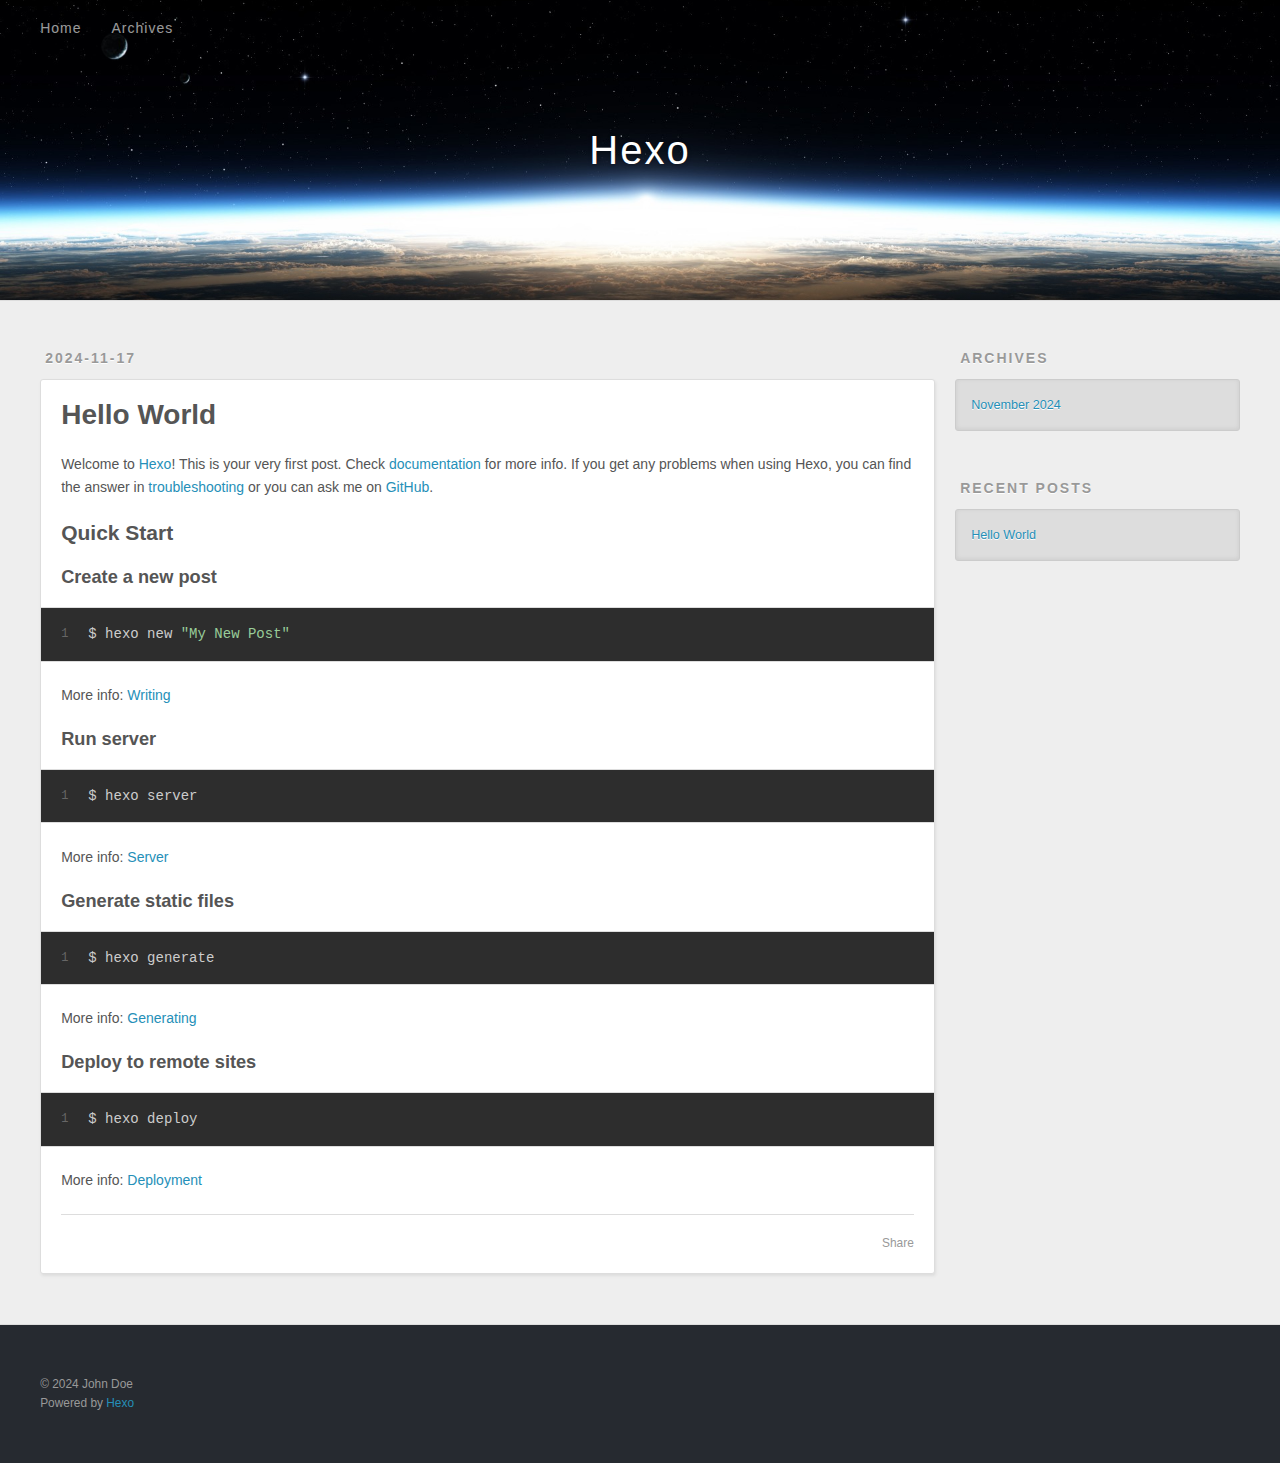
<file: 2024/11/17/hello-world/index.html>
<!DOCTYPE html>
<html>
<head>
  <meta charset="utf-8">
  
  
  <title>Hello World | Hexo</title>
  <meta name="viewport" content="width=device-width, initial-scale=1, shrink-to-fit=no">
  <meta name="description" content="Welcome to Hexo! This is your very first post. Check documentation for more info. If you get any problems when using Hexo, you can find the answer in troubleshooting or you can ask me on GitHub. Quick">
<meta property="og:type" content="article">
<meta property="og:title" content="Hello World">
<meta property="og:url" content="http://example.com/2024/11/17/hello-world/index.html">
<meta property="og:site_name" content="Hexo">
<meta property="og:description" content="Welcome to Hexo! This is your very first post. Check documentation for more info. If you get any problems when using Hexo, you can find the answer in troubleshooting or you can ask me on GitHub. Quick">
<meta property="og:locale" content="en_US">
<meta property="article:published_time" content="2024-11-17T06:09:51.398Z">
<meta property="article:modified_time" content="2024-11-17T06:09:51.398Z">
<meta property="article:author" content="John Doe">
<meta name="twitter:card" content="summary">
  
    <link rel="alternate" href="/atom.xml" title="Hexo" type="application/atom+xml">
  
  
    <link rel="shortcut icon" href="/favicon.png">
  
  
  
<link rel="stylesheet" href="/css/style.css">

  
    
<link rel="stylesheet" href="/fancybox/jquery.fancybox.min.css">

  
  
<meta name="generator" content="Hexo 7.3.0"></head>

<body>
  <div id="container">
    <div id="wrap">
      <header id="header">
  <div id="banner"></div>
  <div id="header-outer" class="outer">
    <div id="header-title" class="inner">
      <h1 id="logo-wrap">
        <a href="/" id="logo">Hexo</a>
      </h1>
      
    </div>
    <div id="header-inner" class="inner">
      <nav id="main-nav">
        <a id="main-nav-toggle" class="nav-icon"><span class="fa fa-bars"></span></a>
        
          <a class="main-nav-link" href="/">Home</a>
        
          <a class="main-nav-link" href="/archives">Archives</a>
        
      </nav>
      <nav id="sub-nav">
        
        
          <a class="nav-icon" href="/atom.xml" title="RSS Feed"><span class="fa fa-rss"></span></a>
        
        <a class="nav-icon nav-search-btn" title="Search"><span class="fa fa-search"></span></a>
      </nav>
      <div id="search-form-wrap">
        <form action="//google.com/search" method="get" accept-charset="UTF-8" class="search-form"><input type="search" name="q" class="search-form-input" placeholder="Search"><button type="submit" class="search-form-submit">&#xF002;</button><input type="hidden" name="sitesearch" value="http://example.com"></form>
      </div>
    </div>
  </div>
</header>

      <div class="outer">
        <section id="main"><article id="post-hello-world" class="h-entry article article-type-post" itemprop="blogPost" itemscope itemtype="https://schema.org/BlogPosting">
  <div class="article-meta">
    <a href="/2024/11/17/hello-world/" class="article-date">
  <time class="dt-published" datetime="2024-11-17T06:09:51.398Z" itemprop="datePublished">2024-11-17</time>
</a>
    
  </div>
  <div class="article-inner">
    
    
      <header class="article-header">
        
  
    <h1 class="p-name article-title" itemprop="headline name">
      Hello World
    </h1>
  

      </header>
    
    <div class="e-content article-entry" itemprop="articleBody">
      
        <p>Welcome to <a target="_blank" rel="noopener" href="https://hexo.io/">Hexo</a>! This is your very first post. Check <a target="_blank" rel="noopener" href="https://hexo.io/docs/">documentation</a> for more info. If you get any problems when using Hexo, you can find the answer in <a target="_blank" rel="noopener" href="https://hexo.io/docs/troubleshooting.html">troubleshooting</a> or you can ask me on <a target="_blank" rel="noopener" href="https://github.com/hexojs/hexo/issues">GitHub</a>.</p>
<h2 id="Quick-Start"><a href="#Quick-Start" class="headerlink" title="Quick Start"></a>Quick Start</h2><h3 id="Create-a-new-post"><a href="#Create-a-new-post" class="headerlink" title="Create a new post"></a>Create a new post</h3><figure class="highlight bash"><table><tr><td class="gutter"><pre><span class="line">1</span><br></pre></td><td class="code"><pre><span class="line">$ hexo new <span class="string">&quot;My New Post&quot;</span></span><br></pre></td></tr></table></figure>

<p>More info: <a target="_blank" rel="noopener" href="https://hexo.io/docs/writing.html">Writing</a></p>
<h3 id="Run-server"><a href="#Run-server" class="headerlink" title="Run server"></a>Run server</h3><figure class="highlight bash"><table><tr><td class="gutter"><pre><span class="line">1</span><br></pre></td><td class="code"><pre><span class="line">$ hexo server</span><br></pre></td></tr></table></figure>

<p>More info: <a target="_blank" rel="noopener" href="https://hexo.io/docs/server.html">Server</a></p>
<h3 id="Generate-static-files"><a href="#Generate-static-files" class="headerlink" title="Generate static files"></a>Generate static files</h3><figure class="highlight bash"><table><tr><td class="gutter"><pre><span class="line">1</span><br></pre></td><td class="code"><pre><span class="line">$ hexo generate</span><br></pre></td></tr></table></figure>

<p>More info: <a target="_blank" rel="noopener" href="https://hexo.io/docs/generating.html">Generating</a></p>
<h3 id="Deploy-to-remote-sites"><a href="#Deploy-to-remote-sites" class="headerlink" title="Deploy to remote sites"></a>Deploy to remote sites</h3><figure class="highlight bash"><table><tr><td class="gutter"><pre><span class="line">1</span><br></pre></td><td class="code"><pre><span class="line">$ hexo deploy</span><br></pre></td></tr></table></figure>

<p>More info: <a target="_blank" rel="noopener" href="https://hexo.io/docs/one-command-deployment.html">Deployment</a></p>

      
    </div>
    <footer class="article-footer">
      <a data-url="http://example.com/2024/11/17/hello-world/" data-id="cm3l8gq0k0000tsr73ogacay0" data-title="Hello World" class="article-share-link"><span class="fa fa-share">Share</span></a>
      
      
      
    </footer>
  </div>
  
    
  
</article>


</section>
        
          <aside id="sidebar">
  
    

  
    

  
    
  
    
  <div class="widget-wrap">
    <h3 class="widget-title">Archives</h3>
    <div class="widget">
      <ul class="archive-list"><li class="archive-list-item"><a class="archive-list-link" href="/archives/2024/11/">November 2024</a></li></ul>
    </div>
  </div>


  
    
  <div class="widget-wrap">
    <h3 class="widget-title">Recent Posts</h3>
    <div class="widget">
      <ul>
        
          <li>
            <a href="/2024/11/17/hello-world/">Hello World</a>
          </li>
        
      </ul>
    </div>
  </div>

  
</aside>
        
      </div>
      <footer id="footer">
  
  <div class="outer">
    <div id="footer-info" class="inner">
      
      &copy; 2024 John Doe<br>
      Powered by <a href="https://hexo.io/" target="_blank">Hexo</a>
    </div>
  </div>
</footer>

    </div>
    <nav id="mobile-nav">
  
    <a href="/" class="mobile-nav-link">Home</a>
  
    <a href="/archives" class="mobile-nav-link">Archives</a>
  
</nav>
    


<script src="/js/jquery-3.6.4.min.js"></script>



  
<script src="/fancybox/jquery.fancybox.min.js"></script>




<script src="/js/script.js"></script>





  </div>
</body>
</html>
</file>
<file: css/main.css>
:root {
  --body-bg-color: #eee;
  --content-bg-color: #fff;
  --card-bg-color: #f5f5f5;
  --text-color: #555;
  --blockquote-color: #666;
  --link-color: #555;
  --link-hover-color: #222;
  --brand-color: #fff;
  --brand-hover-color: #fff;
  --table-row-odd-bg-color: #f9f9f9;
  --table-row-hover-bg-color: #f5f5f5;
  --menu-item-bg-color: #f5f5f5;
  --btn-default-bg: #fff;
  --btn-default-color: #555;
  --btn-default-border-color: #555;
  --btn-default-hover-bg: #222;
  --btn-default-hover-color: #fff;
  --btn-default-hover-border-color: #222;
}
html {
  line-height: 1.15; /* 1 */
  -webkit-text-size-adjust: 100%; /* 2 */
}
body {
  margin: 0;
}
main {
  display: block;
}
h1 {
  font-size: 2em;
  margin: 0.67em 0;
}
hr {
  box-sizing: content-box; /* 1 */
  height: 0; /* 1 */
  overflow: visible; /* 2 */
}
pre {
  font-family: monospace, monospace; /* 1 */
  font-size: 1em; /* 2 */
}
a {
  background: transparent;
}
abbr[title] {
  border-bottom: none; /* 1 */
  text-decoration: underline; /* 2 */
  text-decoration: underline dotted; /* 2 */
}
b,
strong {
  font-weight: bolder;
}
code,
kbd,
samp {
  font-family: monospace, monospace; /* 1 */
  font-size: 1em; /* 2 */
}
small {
  font-size: 80%;
}
sub,
sup {
  font-size: 75%;
  line-height: 0;
  position: relative;
  vertical-align: baseline;
}
sub {
  bottom: -0.25em;
}
sup {
  top: -0.5em;
}
img {
  border-style: none;
}
button,
input,
optgroup,
select,
textarea {
  font-family: inherit; /* 1 */
  font-size: 100%; /* 1 */
  line-height: 1.15; /* 1 */
  margin: 0; /* 2 */
}
button,
input {
/* 1 */
  overflow: visible;
}
button,
select {
/* 1 */
  text-transform: none;
}
button,
[type='button'],
[type='reset'],
[type='submit'] {
  -webkit-appearance: button;
}
button::-moz-focus-inner,
[type='button']::-moz-focus-inner,
[type='reset']::-moz-focus-inner,
[type='submit']::-moz-focus-inner {
  border-style: none;
  padding: 0;
}
button:-moz-focusring,
[type='button']:-moz-focusring,
[type='reset']:-moz-focusring,
[type='submit']:-moz-focusring {
  outline: 1px dotted ButtonText;
}
fieldset {
  padding: 0.35em 0.75em 0.625em;
}
legend {
  box-sizing: border-box; /* 1 */
  color: inherit; /* 2 */
  display: table; /* 1 */
  max-width: 100%; /* 1 */
  padding: 0; /* 3 */
  white-space: normal; /* 1 */
}
progress {
  vertical-align: baseline;
}
textarea {
  overflow: auto;
}
[type='checkbox'],
[type='radio'] {
  box-sizing: border-box; /* 1 */
  padding: 0; /* 2 */
}
[type='number']::-webkit-inner-spin-button,
[type='number']::-webkit-outer-spin-button {
  height: auto;
}
[type='search'] {
  outline-offset: -2px; /* 2 */
  -webkit-appearance: textfield; /* 1 */
}
[type='search']::-webkit-search-decoration {
  -webkit-appearance: none;
}
::-webkit-file-upload-button {
  font: inherit; /* 2 */
  -webkit-appearance: button; /* 1 */
}
details {
  display: block;
}
summary {
  display: list-item;
}
template {
  display: none;
}
[hidden] {
  display: none;
}
::selection {
  background: #262a30;
  color: #eee;
}
html,
body {
  height: 100%;
}
body {
  background: var(--body-bg-color);
  color: var(--text-color);
  font-family: 'Lato', "PingFang SC", "Microsoft YaHei", sans-serif;
  font-size: 1em;
  line-height: 2;
}
@media (max-width: 991px) {
  body {
    padding-left: 0 !important;
    padding-right: 0 !important;
  }
}
h1,
h2,
h3,
h4,
h5,
h6 {
  font-family: 'Lato', "PingFang SC", "Microsoft YaHei", sans-serif;
  font-weight: bold;
  line-height: 1.5;
  margin: 20px 0 15px;
}
h1 {
  font-size: 1.5em;
}
h2 {
  font-size: 1.375em;
}
h3 {
  font-size: 1.25em;
}
h4 {
  font-size: 1.125em;
}
h5 {
  font-size: 1em;
}
h6 {
  font-size: 0.875em;
}
p {
  margin: 0 0 20px 0;
}
a,
span.exturl {
  border-bottom: 1px solid #999;
  color: var(--link-color);
  outline: 0;
  text-decoration: none;
  overflow-wrap: break-word;
  word-wrap: break-word;
  cursor: pointer;
}
a:hover,
span.exturl:hover {
  border-bottom-color: var(--link-hover-color);
  color: var(--link-hover-color);
}
iframe,
img,
video {
  display: block;
  margin-left: auto;
  margin-right: auto;
  max-width: 100%;
}
hr {
  background-image: repeating-linear-gradient(-45deg, #ddd, #ddd 4px, transparent 4px, transparent 8px);
  border: 0;
  height: 3px;
  margin: 40px 0;
}
blockquote {
  border-left: 4px solid #ddd;
  color: var(--blockquote-color);
  margin: 0;
  padding: 0 15px;
}
blockquote cite::before {
  content: '-';
  padding: 0 5px;
}
dt {
  font-weight: bold;
}
dd {
  margin: 0;
  padding: 0;
}
kbd {
  background-color: #f5f5f5;
  background-image: linear-gradient(#eee, #fff, #eee);
  border: 1px solid #ccc;
  border-radius: 0.2em;
  box-shadow: 0.1em 0.1em 0.2em rgba(0,0,0,0.1);
  color: #555;
  font-family: inherit;
  padding: 0.1em 0.3em;
  white-space: nowrap;
}
.table-container {
  overflow: auto;
}
table {
  border-collapse: collapse;
  border-spacing: 0;
  font-size: 0.875em;
  margin: 0 0 20px 0;
  width: 100%;
}
tbody tr:nth-of-type(odd) {
  background: var(--table-row-odd-bg-color);
}
tbody tr:hover {
  background: var(--table-row-hover-bg-color);
}
caption,
th,
td {
  font-weight: normal;
  padding: 8px;
  vertical-align: middle;
}
th,
td {
  border: 1px solid #ddd;
  border-bottom: 3px solid #ddd;
}
th {
  font-weight: 700;
  padding-bottom: 10px;
}
td {
  border-bottom-width: 1px;
}
.btn {
  background: var(--btn-default-bg);
  border: 2px solid var(--btn-default-border-color);
  border-radius: 2px;
  color: var(--btn-default-color);
  display: inline-block;
  font-size: 0.875em;
  line-height: 2;
  padding: 0 20px;
  text-decoration: none;
  transition-property: background-color;
  transition-delay: 0s;
  transition-duration: 0.2s;
  transition-timing-function: ease-in-out;
}
.btn:hover {
  background: var(--btn-default-hover-bg);
  border-color: var(--btn-default-hover-border-color);
  color: var(--btn-default-hover-color);
}
.btn + .btn {
  margin: 0 0 8px 8px;
}
.btn .fa-fw {
  text-align: left;
  width: 1.285714285714286em;
}
.toggle {
  line-height: 0;
}
.toggle .toggle-line {
  background: #fff;
  display: inline-block;
  height: 2px;
  left: 0;
  position: relative;
  top: 0;
  transition: all 0.4s;
  vertical-align: top;
  width: 100%;
}
.toggle .toggle-line:not(:first-child) {
  margin-top: 3px;
}
.toggle.toggle-arrow .toggle-line-first {
  left: 50%;
  top: 2px;
  transform: rotate(45deg);
  width: 50%;
}
.toggle.toggle-arrow .toggle-line-middle {
  left: 2px;
  width: 90%;
}
.toggle.toggle-arrow .toggle-line-last {
  left: 50%;
  top: -2px;
  transform: rotate(-45deg);
  width: 50%;
}
.toggle.toggle-close .toggle-line-first {
  transform: rotate(-45deg);
  top: 5px;
}
.toggle.toggle-close .toggle-line-middle {
  opacity: 0;
}
.toggle.toggle-close .toggle-line-last {
  transform: rotate(45deg);
  top: -5px;
}
.highlight-container {
  position: relative;
}
.highlight-container:hover .copy-btn,
.highlight-container .copy-btn:focus {
  opacity: 1;
}
.copy-btn {
  color: #333;
  cursor: pointer;
  line-height: 1.6;
  opacity: 0;
  padding: 2px 6px;
  position: absolute;
  transition-delay: 0s;
  transition-duration: 0.2s;
  transition-timing-function: ease-in-out;
  color: #fff;
  font-size: 14px;
  right: 0;
  top: 2px;
}
.highlight-container {
  background: #21252b;
  border-radius: 5px;
  box-shadow: 0 10px 30px 0 rgba(0,0,0,0.4);
  padding-top: 30px;
}
.highlight-container::before {
  background: #fc625d;
  border-radius: 50%;
  box-shadow: 20px 0 #fdbc40, 40px 0 #35cd4b;
  content: ' ';
  height: 12px;
  left: 12px;
  margin-top: -20px;
  position: absolute;
  width: 12px;
}
.highlight-container .highlight {
  border-radius: 0 0 5px 5px;
}
.highlight-container .highlight .table-container {
  border-radius: 0 0 5px 5px;
}
.highlight,
pre {
  background: #1d1f21;
  color: #c5c8c6;
  line-height: 1.6;
  margin: 0 auto 20px;
}
pre,
code {
  font-family: consolas, Menlo, monospace, "PingFang SC", "Microsoft YaHei";
}
code {
  background: #eee;
  border-radius: 3px;
  color: #555;
  padding: 2px 4px;
  overflow-wrap: break-word;
  word-wrap: break-word;
}
.highlight *::selection {
  background: #373b41;
}
.highlight pre {
  border: 0;
  margin: 0;
  padding: 10px 0;
}
.highlight table {
  border: 0;
  margin: 0;
  width: auto;
}
.highlight td {
  border: 0;
  padding: 0;
}
.highlight figcaption {
  background: #000;
  color: #c5c8c6;
  display: flex;
  font-size: 0.875em;
  justify-content: space-between;
  line-height: 1.2;
  padding: 0.5em;
}
.highlight figcaption a {
  color: #c5c8c6;
}
.highlight figcaption a:hover {
  border-bottom-color: #c5c8c6;
}
.highlight .gutter {
  -moz-user-select: none;
  -ms-user-select: none;
  -webkit-user-select: none;
  user-select: none;
}
.highlight .gutter pre {
  background: #000;
  color: #888f96;
  padding-left: 10px;
  padding-right: 10px;
  text-align: right;
}
.highlight .code pre {
  background: #1d1f21;
  padding-left: 10px;
  width: 100%;
}
.gist table {
  width: auto;
}
.gist table td {
  border: 0;
}
pre {
  overflow: auto;
  padding: 10px;
}
pre code {
  background: none;
  color: #c5c8c6;
  font-size: 0.875em;
  padding: 0;
  text-shadow: none;
}
pre .deletion {
  background: #800000;
}
pre .addition {
  background: #008000;
}
pre .meta {
  color: #f0c674;
  -moz-user-select: none;
  -ms-user-select: none;
  -webkit-user-select: none;
  user-select: none;
}
pre .comment {
  color: #969896;
}
pre .variable,
pre .attribute,
pre .tag,
pre .name,
pre .regexp,
pre .ruby .constant,
pre .xml .tag .title,
pre .xml .pi,
pre .xml .doctype,
pre .html .doctype,
pre .css .id,
pre .css .class,
pre .css .pseudo {
  color: #c66;
}
pre .number,
pre .preprocessor,
pre .built_in,
pre .builtin-name,
pre .literal,
pre .params,
pre .constant,
pre .command {
  color: #de935f;
}
pre .ruby .class .title,
pre .css .rules .attribute,
pre .string,
pre .symbol,
pre .value,
pre .inheritance,
pre .header,
pre .ruby .symbol,
pre .xml .cdata,
pre .special,
pre .formula {
  color: #b5bd68;
}
pre .title,
pre .css .hexcolor {
  color: #8abeb7;
}
pre .function,
pre .python .decorator,
pre .python .title,
pre .ruby .function .title,
pre .ruby .title .keyword,
pre .perl .sub,
pre .javascript .title,
pre .coffeescript .title {
  color: #81a2be;
}
pre .keyword,
pre .javascript .function {
  color: #b294bb;
}
.blockquote-center {
  border-left: none;
  margin: 40px 0;
  padding: 0;
  position: relative;
  text-align: center;
}
.blockquote-center .fa {
  display: block;
  opacity: 0.6;
  position: absolute;
  width: 100%;
}
.blockquote-center .fa-quote-left {
  border-top: 1px solid #ccc;
  text-align: left;
  top: -20px;
}
.blockquote-center .fa-quote-right {
  border-bottom: 1px solid #ccc;
  text-align: right;
  bottom: -20px;
}
.blockquote-center p,
.blockquote-center div {
  text-align: center;
}
.post-body .group-picture img {
  margin: 0 auto;
  padding: 0 3px;
}
.group-picture-row {
  margin-bottom: 6px;
  overflow: hidden;
}
.group-picture-column {
  float: left;
  margin-bottom: 10px;
}
.post-body .label {
  color: #555;
  display: inline;
  padding: 0 2px;
}
.post-body .label.default {
  background: #f0f0f0;
}
.post-body .label.primary {
  background: #efe6f7;
}
.post-body .label.info {
  background: #e5f2f8;
}
.post-body .label.success {
  background: #e7f4e9;
}
.post-body .label.warning {
  background: #fcf6e1;
}
.post-body .label.danger {
  background: #fae8eb;
}
.post-body .tabs {
  margin-bottom: 20px;
}
.post-body .tabs,
.tabs-comment {
  display: block;
  padding-top: 10px;
  position: relative;
}
.post-body .tabs ul.nav-tabs,
.tabs-comment ul.nav-tabs {
  display: flex;
  flex-wrap: wrap;
  margin: 0;
  margin-bottom: -1px;
  padding: 0;
}
@media (max-width: 413px) {
  .post-body .tabs ul.nav-tabs,
  .tabs-comment ul.nav-tabs {
    display: block;
    margin-bottom: 5px;
  }
}
.post-body .tabs ul.nav-tabs li.tab,
.tabs-comment ul.nav-tabs li.tab {
  border-bottom: 1px solid #ddd;
  border-left: 1px solid transparent;
  border-right: 1px solid transparent;
  border-top: 3px solid transparent;
  flex-grow: 1;
  list-style-type: none;
  border-radius: 0 0 0 0;
}
@media (max-width: 413px) {
  .post-body .tabs ul.nav-tabs li.tab,
  .tabs-comment ul.nav-tabs li.tab {
    border-bottom: 1px solid transparent;
    border-left: 3px solid transparent;
    border-right: 1px solid transparent;
    border-top: 1px solid transparent;
  }
}
@media (max-width: 413px) {
  .post-body .tabs ul.nav-tabs li.tab,
  .tabs-comment ul.nav-tabs li.tab {
    border-radius: 0;
  }
}
.post-body .tabs ul.nav-tabs li.tab a,
.tabs-comment ul.nav-tabs li.tab a {
  border-bottom: initial;
  display: block;
  line-height: 1.8;
  outline: 0;
  padding: 0.25em 0.75em;
  text-align: center;
  transition-delay: 0s;
  transition-duration: 0.2s;
  transition-timing-function: ease-out;
}
.post-body .tabs ul.nav-tabs li.tab a i,
.tabs-comment ul.nav-tabs li.tab a i {
  width: 1.285714285714286em;
}
.post-body .tabs ul.nav-tabs li.tab.active,
.tabs-comment ul.nav-tabs li.tab.active {
  border-bottom: 1px solid transparent;
  border-left: 1px solid #ddd;
  border-right: 1px solid #ddd;
  border-top: 3px solid #fc6423;
}
@media (max-width: 413px) {
  .post-body .tabs ul.nav-tabs li.tab.active,
  .tabs-comment ul.nav-tabs li.tab.active {
    border-bottom: 1px solid #ddd;
    border-left: 3px solid #fc6423;
    border-right: 1px solid #ddd;
    border-top: 1px solid #ddd;
  }
}
.post-body .tabs ul.nav-tabs li.tab.active a,
.tabs-comment ul.nav-tabs li.tab.active a {
  color: var(--link-color);
  cursor: default;
}
.post-body .tabs .tab-content .tab-pane,
.tabs-comment .tab-content .tab-pane {
  border: 1px solid #ddd;
  border-top: 0;
  padding: 20px 20px 0 20px;
  border-radius: 0;
}
.post-body .tabs .tab-content .tab-pane:not(.active),
.tabs-comment .tab-content .tab-pane:not(.active) {
  display: none;
}
.post-body .tabs .tab-content .tab-pane.active,
.tabs-comment .tab-content .tab-pane.active {
  display: block;
}
.post-body .tabs .tab-content .tab-pane.active:nth-of-type(1),
.tabs-comment .tab-content .tab-pane.active:nth-of-type(1) {
  border-radius: 0 0 0 0;
}
@media (max-width: 413px) {
  .post-body .tabs .tab-content .tab-pane.active:nth-of-type(1),
  .tabs-comment .tab-content .tab-pane.active:nth-of-type(1) {
    border-radius: 0;
  }
}
.post-body .note {
  border-radius: 3px;
  margin-bottom: 20px;
  padding: 1em;
  position: relative;
  border: 1px solid #eee;
  border-left-width: 5px;
}
.post-body .note h2,
.post-body .note h3,
.post-body .note h4,
.post-body .note h5,
.post-body .note h6 {
  margin-top: 0;
  border-bottom: initial;
  margin-bottom: 0;
  padding-top: 0;
}
.post-body .note p:first-child,
.post-body .note ul:first-child,
.post-body .note ol:first-child,
.post-body .note table:first-child,
.post-body .note pre:first-child,
.post-body .note blockquote:first-child,
.post-body .note img:first-child {
  margin-top: 0;
}
.post-body .note p:last-child,
.post-body .note ul:last-child,
.post-body .note ol:last-child,
.post-body .note table:last-child,
.post-body .note pre:last-child,
.post-body .note blockquote:last-child,
.post-body .note img:last-child {
  margin-bottom: 0;
}
.post-body .note.default {
  border-left-color: #777;
}
.post-body .note.default h2,
.post-body .note.default h3,
.post-body .note.default h4,
.post-body .note.default h5,
.post-body .note.default h6 {
  color: #777;
}
.post-body .note.primary {
  border-left-color: #6f42c1;
}
.post-body .note.primary h2,
.post-body .note.primary h3,
.post-body .note.primary h4,
.post-body .note.primary h5,
.post-body .note.primary h6 {
  color: #6f42c1;
}
.post-body .note.info {
  border-left-color: #428bca;
}
.post-body .note.info h2,
.post-body .note.info h3,
.post-body .note.info h4,
.post-body .note.info h5,
.post-body .note.info h6 {
  color: #428bca;
}
.post-body .note.success {
  border-left-color: #5cb85c;
}
.post-body .note.success h2,
.post-body .note.success h3,
.post-body .note.success h4,
.post-body .note.success h5,
.post-body .note.success h6 {
  color: #5cb85c;
}
.post-body .note.warning {
  border-left-color: #f0ad4e;
}
.post-body .note.warning h2,
.post-body .note.warning h3,
.post-body .note.warning h4,
.post-body .note.warning h5,
.post-body .note.warning h6 {
  color: #f0ad4e;
}
.post-body .note.danger {
  border-left-color: #d9534f;
}
.post-body .note.danger h2,
.post-body .note.danger h3,
.post-body .note.danger h4,
.post-body .note.danger h5,
.post-body .note.danger h6 {
  color: #d9534f;
}
.pagination .prev,
.pagination .next,
.pagination .page-number,
.pagination .space {
  display: inline-block;
  margin: 0 10px;
  padding: 0 11px;
  position: relative;
  top: -1px;
}
@media (max-width: 767px) {
  .pagination .prev,
  .pagination .next,
  .pagination .page-number,
  .pagination .space {
    margin: 0 5px;
  }
}
.pagination {
  border-top: 1px solid #eee;
  margin: 120px 0 0;
  text-align: center;
}
.pagination .prev,
.pagination .next,
.pagination .page-number {
  border-bottom: 0;
  border-top: 1px solid #eee;
  transition-property: border-color;
  transition-delay: 0s;
  transition-duration: 0.2s;
  transition-timing-function: ease-in-out;
}
.pagination .prev:hover,
.pagination .next:hover,
.pagination .page-number:hover {
  border-top-color: #222;
}
.pagination .space {
  margin: 0;
  padding: 0;
}
.pagination .prev {
  margin-left: 0;
}
.pagination .next {
  margin-right: 0;
}
.pagination .page-number.current {
  background: #ccc;
  border-top-color: #ccc;
  color: #fff;
}
@media (max-width: 767px) {
  .pagination {
    border-top: none;
  }
  .pagination .prev,
  .pagination .next,
  .pagination .page-number {
    border-bottom: 1px solid #eee;
    border-top: 0;
    margin-bottom: 10px;
    padding: 0 10px;
  }
  .pagination .prev:hover,
  .pagination .next:hover,
  .pagination .page-number:hover {
    border-bottom-color: #222;
  }
}
.comments {
  margin-top: 60px;
  overflow: hidden;
}
.comment-button-group {
  display: flex;
  flex-wrap: wrap-reverse;
  justify-content: center;
  margin: 1em 0;
}
.comment-button-group .comment-button {
  margin: 0.1em 0.2em;
}
.comment-button-group .comment-button.active {
  background: var(--btn-default-hover-bg);
  border-color: var(--btn-default-hover-border-color);
  color: var(--btn-default-hover-color);
}
.comment-position {
  display: none;
}
.comment-position.active {
  display: block;
}
.tabs-comment {
  background: var(--content-bg-color);
  margin-top: 4em;
  padding-top: 0;
}
.tabs-comment .comments {
  border: 0;
  box-shadow: none;
  margin-top: 0;
  padding-top: 0;
}
.container {
  min-height: 100%;
  position: relative;
}
.main-inner {
  margin: 0 auto;
  width: calc(100% - 20px);
}
@media (min-width: 1200px) {
  .main-inner {
    width: 1160px;
  }
}
@media (min-width: 1600px) {
  .main-inner {
    width: 73%;
  }
}
@media (max-width: 767px) {
  .content-wrap {
    padding: 0 20px;
  }
}
.header {
  background: transparent;
}
.header-inner {
  margin: 0 auto;
  width: calc(100% - 20px);
}
@media (min-width: 1200px) {
  .header-inner {
    width: 1160px;
  }
}
@media (min-width: 1600px) {
  .header-inner {
    width: 73%;
  }
}
.site-brand-container {
  display: flex;
  flex-shrink: 0;
  padding: 0 10px;
}
.headband {
  background: #222;
  height: 3px;
}
.site-meta {
  flex-grow: 1;
  text-align: center;
}
@media (max-width: 767px) {
  .site-meta {
    text-align: center;
  }
}
.brand {
  border-bottom: none;
  color: var(--brand-color);
  display: inline-block;
  line-height: 1.375em;
  padding: 0 40px;
  position: relative;
}
.brand:hover {
  color: var(--brand-hover-color);
}
.site-title {
  font-family: 'Lato', "PingFang SC", "Microsoft YaHei", sans-serif;
  font-size: 1.375em;
  font-weight: normal;
  margin: 0;
}
.site-subtitle {
  color: #ddd;
  font-size: 0.8125em;
  margin: 10px 0;
}
.use-motion .brand {
  opacity: 0;
}
.use-motion .site-title,
.use-motion .site-subtitle,
.use-motion .custom-logo-image {
  opacity: 0;
  position: relative;
  top: -10px;
}
.site-nav-toggle,
.site-nav-right {
  display: none;
}
@media (max-width: 767px) {
  .site-nav-toggle,
  .site-nav-right {
    display: flex;
    flex-direction: column;
    justify-content: center;
  }
}
.site-nav-toggle .toggle,
.site-nav-right .toggle {
  color: var(--text-color);
  padding: 10px;
  width: 22px;
}
.site-nav-toggle .toggle .toggle-line,
.site-nav-right .toggle .toggle-line {
  background: var(--text-color);
  border-radius: 1px;
}
.site-nav {
  display: block;
}
@media (max-width: 767px) {
  .site-nav {
    clear: both;
    display: none;
  }
}
.site-nav.site-nav-on {
  display: block;
}
.menu {
  margin-top: 20px;
  padding-left: 0;
  text-align: center;
}
.menu-item {
  display: inline-block;
  list-style: none;
  margin: 0 10px;
}
@media (max-width: 767px) {
  .menu-item {
    display: block;
    margin-top: 10px;
  }
  .menu-item.menu-item-search {
    display: none;
  }
}
.menu-item a,
.menu-item span.exturl {
  border-bottom: 0;
  display: block;
  font-size: 0.8125em;
  transition-property: border-color;
  transition-delay: 0s;
  transition-duration: 0.2s;
  transition-timing-function: ease-in-out;
}
@media (hover: none) {
  .menu-item a:hover,
  .menu-item span.exturl:hover {
    border-bottom-color: transparent !important;
  }
}
.menu-item .fa,
.menu-item .fab,
.menu-item .far,
.menu-item .fas {
  margin-right: 8px;
}
.menu-item .badge {
  display: inline-block;
  font-weight: bold;
  line-height: 1;
  margin-left: 0.35em;
  margin-top: 0.35em;
  text-align: center;
  white-space: nowrap;
}
@media (max-width: 767px) {
  .menu-item .badge {
    float: right;
    margin-left: 0;
  }
}
.menu-item-active a,
.menu .menu-item a:hover,
.menu .menu-item span.exturl:hover {
  background: var(--menu-item-bg-color);
}
.use-motion .menu-item {
  opacity: 0;
}
.sidebar {
  background: #222;
  bottom: 0;
  box-shadow: inset 0 2px 6px #000;
  position: fixed;
  top: 0;
}
@media (max-width: 991px) {
  .sidebar {
    display: none;
  }
}
.sidebar-inner {
  color: #999;
  padding: 18px 10px;
  text-align: center;
}
.cc-license {
  margin-top: 10px;
  text-align: center;
}
.cc-license .cc-opacity {
  border-bottom: none;
  opacity: 0.7;
}
.cc-license .cc-opacity:hover {
  opacity: 0.9;
}
.cc-license img {
  display: inline-block;
}
.site-author-image {
  border: 1px solid #eee;
  display: block;
  margin: 0 auto;
  max-width: 120px;
  padding: 2px;
  border-radius: 50%;
}
.site-author-image {
  transition: transform 1s ease-out;
}
.site-author-image:hover {
  transform: rotateZ(360deg);
}
.site-author-name {
  color: var(--text-color);
  font-weight: 600;
  margin: 0;
  text-align: center;
}
.site-description {
  color: #999;
  font-size: 0.8125em;
  margin-top: 0;
  text-align: center;
}
.links-of-author {
  margin-top: 15px;
}
.links-of-author a,
.links-of-author span.exturl {
  border-bottom-color: #555;
  display: inline-block;
  font-size: 0.8125em;
  margin-bottom: 10px;
  margin-right: 10px;
  vertical-align: middle;
}
.links-of-author a::before,
.links-of-author span.exturl::before {
  background: #ff2025;
  border-radius: 50%;
  content: ' ';
  display: inline-block;
  height: 4px;
  margin-right: 3px;
  vertical-align: middle;
  width: 4px;
}
.sidebar-button {
  margin-top: 15px;
}
.sidebar-button a {
  border: 1px solid #fc6423;
  border-radius: 4px;
  color: #fc6423;
  display: inline-block;
  padding: 0 15px;
}
.sidebar-button a .fa,
.sidebar-button a .fab,
.sidebar-button a .far,
.sidebar-button a .fas {
  margin-right: 5px;
}
.sidebar-button a:hover {
  background: #fc6423;
  border: 1px solid #fc6423;
  color: #fff;
}
.sidebar-button a:hover .fa,
.sidebar-button a:hover .fab,
.sidebar-button a:hover .far,
.sidebar-button a:hover .fas {
  color: #fff;
}
.links-of-blogroll {
  font-size: 0.8125em;
  margin-top: 10px;
}
.links-of-blogroll-title {
  font-size: 0.875em;
  font-weight: 600;
  margin-top: 0;
}
.links-of-blogroll-list {
  list-style: none;
  margin: 0;
  padding: 0;
}
#sidebar-dimmer {
  display: none;
}
@media (max-width: 767px) {
  #sidebar-dimmer {
    background: #000;
    display: block;
    height: 100%;
    left: 100%;
    opacity: 0;
    position: fixed;
    top: 0;
    width: 100%;
    z-index: 1100;
  }
  .sidebar-active + #sidebar-dimmer {
    opacity: 0.7;
    transform: translateX(-100%);
    transition: opacity 0.5s;
  }
}
.sidebar-nav {
  margin: 0;
  padding-bottom: 20px;
  padding-left: 0;
}
.sidebar-nav li {
  border-bottom: 1px solid transparent;
  color: var(--text-color);
  cursor: pointer;
  display: inline-block;
  font-size: 0.875em;
}
.sidebar-nav li.sidebar-nav-overview {
  margin-left: 10px;
}
.sidebar-nav li:hover {
  color: #fc6423;
}
.sidebar-nav .sidebar-nav-active {
  border-bottom-color: #fc6423;
  color: #fc6423;
}
.sidebar-nav .sidebar-nav-active:hover {
  color: #fc6423;
}
.sidebar-panel {
  display: none;
  overflow-x: hidden;
  overflow-y: auto;
}
.sidebar-panel-active {
  display: block;
}
.sidebar-toggle {
  background: #222;
  bottom: 45px;
  cursor: pointer;
  height: 14px;
  left: 30px;
  padding: 5px;
  position: fixed;
  width: 14px;
  z-index: 1300;
}
@media (max-width: 991px) {
  .sidebar-toggle {
    left: 20px;
    opacity: 0.8;
    display: none;
  }
}
.sidebar-toggle:hover .toggle-line {
  background: #fc6423;
}
.post-toc {
  font-size: 0.875em;
}
.post-toc ol {
  list-style: none;
  margin: 0;
  padding: 0 2px 5px 10px;
  text-align: left;
}
.post-toc ol > ol {
  padding-left: 0;
}
.post-toc ol a {
  transition-property: all;
  transition-delay: 0s;
  transition-duration: 0.2s;
  transition-timing-function: ease-in-out;
}
.post-toc .nav-item {
  line-height: 1.8;
  overflow: hidden;
  text-overflow: ellipsis;
  white-space: nowrap;
}
.post-toc .nav .nav-child {
  display: none;
}
.post-toc .nav .active > .nav-child {
  display: block;
}
.post-toc .nav .active-current > .nav-child {
  display: block;
}
.post-toc .nav .active-current > .nav-child > .nav-item {
  display: block;
}
.post-toc .nav .active > a {
  border-bottom-color: #fc6423;
  color: #fc6423;
}
.post-toc .nav .active-current > a {
  color: #fc6423;
}
.post-toc .nav .active-current > a:hover {
  color: #fc6423;
}
.site-state {
  display: flex;
  justify-content: center;
  line-height: 1.4;
  margin-top: 10px;
  overflow: hidden;
  text-align: center;
  white-space: nowrap;
}
.site-state-item {
  padding: 0 15px;
}
.site-state-item:not(:first-child) {
  border-left: 1px solid #eee;
}
.site-state-item a {
  border-bottom: none;
}
.site-state-item-count {
  display: block;
  font-size: 0.875em;
  font-weight: 600;
  text-align: center;
}
.site-state-item-name {
  color: #999;
  font-size: 0.8125em;
}
.footer {
  color: #999;
  font-size: 0.875em;
  padding: 20px 0;
}
.footer.footer-fixed {
  bottom: 0;
  left: 0;
  position: absolute;
  right: 0;
}
.footer-inner {
  box-sizing: border-box;
  margin: 0 auto;
  text-align: center;
  width: calc(100% - 20px);
}
@media (min-width: 1200px) {
  .footer-inner {
    width: 1160px;
  }
}
@media (min-width: 1600px) {
  .footer-inner {
    width: 73%;
  }
}
.languages {
  display: inline-block;
  font-size: 1.125em;
  position: relative;
}
.languages .lang-select-label span {
  margin: 0 0.5em;
}
.languages .lang-select {
  height: 100%;
  left: 0;
  opacity: 0;
  position: absolute;
  top: 0;
  width: 100%;
}
.with-love {
  color: #ff0000;
  display: inline-block;
  margin: 0 5px;
}
.powered-by,
.theme-info {
  display: inline-block;
}
@-moz-keyframes iconAnimate {
  0%, 100% {
    transform: scale(1);
  }
  10%, 30% {
    transform: scale(0.9);
  }
  20%, 40%, 60%, 80% {
    transform: scale(1.1);
  }
  50%, 70% {
    transform: scale(1.1);
  }
}
@-webkit-keyframes iconAnimate {
  0%, 100% {
    transform: scale(1);
  }
  10%, 30% {
    transform: scale(0.9);
  }
  20%, 40%, 60%, 80% {
    transform: scale(1.1);
  }
  50%, 70% {
    transform: scale(1.1);
  }
}
@-o-keyframes iconAnimate {
  0%, 100% {
    transform: scale(1);
  }
  10%, 30% {
    transform: scale(0.9);
  }
  20%, 40%, 60%, 80% {
    transform: scale(1.1);
  }
  50%, 70% {
    transform: scale(1.1);
  }
}
@keyframes iconAnimate {
  0%, 100% {
    transform: scale(1);
  }
  10%, 30% {
    transform: scale(0.9);
  }
  20%, 40%, 60%, 80% {
    transform: scale(1.1);
  }
  50%, 70% {
    transform: scale(1.1);
  }
}
.back-to-top {
  font-size: 12px;
  text-align: center;
  transition-delay: 0s;
  transition-duration: 0.2s;
  transition-timing-function: ease-in-out;
}
.back-to-top {
  background: #222;
  bottom: -100px;
  box-sizing: border-box;
  color: #fff;
  cursor: pointer;
  left: 30px;
  opacity: 0.6;
  padding: 0 6px;
  position: fixed;
  transition-property: bottom;
  z-index: 1300;
  width: 24px;
}
.back-to-top span {
  display: none;
}
.back-to-top:hover {
  color: #fc6423;
}
.back-to-top.back-to-top-on {
  bottom: 30px;
}
@media (max-width: 991px) {
  .back-to-top {
    left: 20px;
    opacity: 0.8;
  }
}
.post-body {
  font-family: 'Lato', "PingFang SC", "Microsoft YaHei", sans-serif;
  overflow-wrap: break-word;
  word-wrap: break-word;
}
@media (min-width: 1200px) {
  .post-body {
    font-size: 1.125em;
  }
}
.post-body .exturl .fa {
  font-size: 0.875em;
  margin-left: 4px;
}
.post-body .image-caption,
.post-body .figure .caption {
  color: #999;
  font-size: 0.875em;
  font-weight: bold;
  line-height: 1;
  margin: -20px auto 15px;
  text-align: center;
}
.post-sticky-flag {
  display: inline-block;
  transform: rotate(30deg);
}
.post-button {
  margin-top: 40px;
  text-align: center;
}
.use-motion .post-block,
.use-motion .pagination,
.use-motion .comments {
  opacity: 0;
}
.use-motion .post-header {
  opacity: 0;
}
.use-motion .post-body {
  opacity: 0;
}
.use-motion .collection-header {
  opacity: 0;
}
.posts-collapse {
  margin-left: 35px;
  position: relative;
}
@media (max-width: 767px) {
  .posts-collapse {
    margin-left: 0px;
    margin-right: 0px;
  }
}
.posts-collapse .collection-title {
  font-size: 1.125em;
  position: relative;
}
.posts-collapse .collection-title::before {
  background: #999;
  border: 1px solid #fff;
  border-radius: 50%;
  content: ' ';
  height: 10px;
  left: 0;
  margin-left: -6px;
  margin-top: -4px;
  position: absolute;
  top: 50%;
  width: 10px;
}
.posts-collapse .collection-year {
  font-size: 1.5em;
  font-weight: bold;
  margin: 60px 0;
  position: relative;
}
.posts-collapse .collection-year::before {
  background: #bbb;
  border-radius: 50%;
  content: ' ';
  height: 8px;
  left: 0;
  margin-left: -4px;
  margin-top: -4px;
  position: absolute;
  top: 50%;
  width: 8px;
}
.posts-collapse .collection-header {
  display: block;
  margin: 0 0 0 20px;
}
.posts-collapse .collection-header small {
  color: #bbb;
  margin-left: 5px;
}
.posts-collapse .post-header {
  border-bottom: 1px dashed #ccc;
  margin: 30px 0;
  padding-left: 15px;
  position: relative;
  transition-property: border;
  transition-delay: 0s;
  transition-duration: 0.2s;
  transition-timing-function: ease-in-out;
}
.posts-collapse .post-header::before {
  background: #bbb;
  border: 1px solid #fff;
  border-radius: 50%;
  content: ' ';
  height: 6px;
  left: 0;
  margin-left: -4px;
  position: absolute;
  top: 0.75em;
  transition-property: background;
  width: 6px;
  transition-delay: 0s;
  transition-duration: 0.2s;
  transition-timing-function: ease-in-out;
}
.posts-collapse .post-header:hover {
  border-bottom-color: #666;
}
.posts-collapse .post-header:hover::before {
  background: #222;
}
.posts-collapse .post-meta {
  display: inline;
  font-size: 0.75em;
  margin-right: 10px;
}
.posts-collapse .post-title {
  display: inline;
}
.posts-collapse .post-title a,
.posts-collapse .post-title span.exturl {
  border-bottom: none;
  color: var(--link-color);
}
.posts-collapse .post-title .fa-external-link-alt {
  font-size: 0.875em;
  margin-left: 5px;
}
.posts-collapse::before {
  background: #f5f5f5;
  content: ' ';
  height: 100%;
  left: 0;
  margin-left: -2px;
  position: absolute;
  top: 1.25em;
  width: 4px;
}
.post-eof {
  background: #ccc;
  height: 1px;
  margin: 80px auto 60px;
  text-align: center;
  width: 8%;
}
.post-block:last-of-type .post-eof {
  display: none;
}
.content {
  padding-top: 40px;
}
@media (min-width: 992px) {
  .post-body {
    text-align: justify;
  }
}
@media (max-width: 991px) {
  .post-body {
    text-align: justify;
  }
}
.post-body h1,
.post-body h2,
.post-body h3,
.post-body h4,
.post-body h5,
.post-body h6 {
  padding-top: 10px;
}
.post-body h1 .header-anchor,
.post-body h2 .header-anchor,
.post-body h3 .header-anchor,
.post-body h4 .header-anchor,
.post-body h5 .header-anchor,
.post-body h6 .header-anchor {
  border-bottom-style: none;
  color: #ccc;
  float: right;
  margin-left: 10px;
  visibility: hidden;
}
.post-body h1 .header-anchor:hover,
.post-body h2 .header-anchor:hover,
.post-body h3 .header-anchor:hover,
.post-body h4 .header-anchor:hover,
.post-body h5 .header-anchor:hover,
.post-body h6 .header-anchor:hover {
  color: inherit;
}
.post-body h1:hover .header-anchor,
.post-body h2:hover .header-anchor,
.post-body h3:hover .header-anchor,
.post-body h4:hover .header-anchor,
.post-body h5:hover .header-anchor,
.post-body h6:hover .header-anchor {
  visibility: visible;
}
.post-body iframe,
.post-body img,
.post-body video {
  margin-bottom: 20px;
}
.post-body .video-container {
  height: 0;
  margin-bottom: 20px;
  overflow: hidden;
  padding-top: 75%;
  position: relative;
  width: 100%;
}
.post-body .video-container iframe,
.post-body .video-container object,
.post-body .video-container embed {
  height: 100%;
  left: 0;
  margin: 0;
  position: absolute;
  top: 0;
  width: 100%;
}
.post-gallery {
  align-items: center;
  display: grid;
  grid-gap: 10px;
  grid-template-columns: 1fr 1fr 1fr;
  margin-bottom: 20px;
}
@media (max-width: 767px) {
  .post-gallery {
    grid-template-columns: 1fr 1fr;
  }
}
.post-gallery a {
  border: 0;
}
.post-gallery img {
  margin: 0;
}
.posts-expand .post-header {
  font-size: 1.125em;
}
.posts-expand .post-title {
  font-size: 1.5em;
  font-weight: normal;
  margin: initial;
  text-align: center;
  overflow-wrap: break-word;
  word-wrap: break-word;
}
.posts-expand .post-title-link {
  border-bottom: none;
  color: var(--link-color);
  display: inline-block;
  position: relative;
  vertical-align: top;
}
.posts-expand .post-title-link::before {
  background: var(--link-color);
  bottom: 0;
  content: '';
  height: 2px;
  left: 0;
  position: absolute;
  transform: scaleX(0);
  visibility: hidden;
  width: 100%;
  transition-delay: 0s;
  transition-duration: 0.2s;
  transition-timing-function: ease-in-out;
}
.posts-expand .post-title-link:hover::before {
  transform: scaleX(1);
  visibility: visible;
}
.posts-expand .post-title-link .fa-external-link-alt {
  font-size: 0.875em;
  margin-left: 5px;
}
.posts-expand .post-meta {
  color: #999;
  font-family: 'Lato', "PingFang SC", "Microsoft YaHei", sans-serif;
  font-size: 0.75em;
  margin: 3px 0 60px 0;
  text-align: center;
}
.posts-expand .post-meta .post-description {
  font-size: 0.875em;
  margin-top: 2px;
}
.posts-expand .post-meta time {
  border-bottom: 1px dashed #999;
  cursor: pointer;
}
.post-meta .post-meta-item + .post-meta-item::before {
  content: '|';
  margin: 0 0.5em;
}
.post-meta-divider {
  margin: 0 0.5em;
}
.post-meta-item-icon {
  margin-right: 3px;
}
@media (max-width: 991px) {
  .post-meta-item-icon {
    display: inline-block;
  }
}
@media (max-width: 991px) {
  .post-meta-item-text {
    display: none;
  }
}
.post-nav {
  border-top: 1px solid #eee;
  display: flex;
  justify-content: space-between;
  margin-top: 15px;
  padding: 10px 5px 0;
}
.post-nav-item {
  flex: 1;
}
.post-nav-item a {
  border-bottom: none;
  display: block;
  font-size: 0.875em;
  line-height: 1.6;
  position: relative;
}
.post-nav-item a:active {
  top: 2px;
}
.post-nav-item .fa {
  font-size: 0.75em;
}
.post-nav-item:first-child {
  margin-right: 15px;
}
.post-nav-item:first-child .fa {
  margin-right: 5px;
}
.post-nav-item:last-child {
  margin-left: 15px;
  text-align: right;
}
.post-nav-item:last-child .fa {
  margin-left: 5px;
}
.rtl.post-body p,
.rtl.post-body a,
.rtl.post-body h1,
.rtl.post-body h2,
.rtl.post-body h3,
.rtl.post-body h4,
.rtl.post-body h5,
.rtl.post-body h6,
.rtl.post-body li,
.rtl.post-body ul,
.rtl.post-body ol {
  direction: rtl;
  font-family: UKIJ Ekran;
}
.rtl.post-title {
  font-family: UKIJ Ekran;
}
.post-tags {
  margin-top: 40px;
  text-align: center;
}
.post-tags a {
  display: inline-block;
  font-size: 0.8125em;
}
.post-tags a:not(:last-child) {
  margin-right: 10px;
}
.post-widgets {
  border-top: 1px solid #eee;
  margin-top: 15px;
  text-align: center;
}
.wp_rating {
  height: 20px;
  line-height: 20px;
  margin-top: 10px;
  padding-top: 6px;
  text-align: center;
}
.social-like {
  display: flex;
  font-size: 0.875em;
  justify-content: center;
  text-align: center;
}
.reward-container {
  margin: 20px auto;
  padding: 10px 0;
  text-align: center;
  width: 90%;
}
.reward-container button {
  background: transparent;
  border: 1px solid #fc6423;
  border-radius: 0;
  color: #fc6423;
  cursor: pointer;
  line-height: 2;
  outline: 0;
  padding: 0 15px;
  vertical-align: text-top;
}
.reward-container button:hover {
  background: #fc6423;
  border: 1px solid transparent;
  color: #fa9366;
}
#qr {
  padding-top: 20px;
}
#qr a {
  border: 0;
}
#qr img {
  display: inline-block;
  margin: 0.8em 2em 0 2em;
  max-width: 100%;
  width: 180px;
}
#qr p {
  text-align: center;
}
.category-all-page .category-all-title {
  text-align: center;
}
.category-all-page .category-all {
  margin-top: 20px;
}
.category-all-page .category-list {
  list-style: none;
  margin: 0;
  padding: 0;
}
.category-all-page .category-list-item {
  margin: 5px 10px;
}
.category-all-page .category-list-count {
  color: #bbb;
}
.category-all-page .category-list-count::before {
  content: ' (';
  display: inline;
}
.category-all-page .category-list-count::after {
  content: ') ';
  display: inline;
}
.category-all-page .category-list-child {
  padding-left: 10px;
}
.event-list {
  padding: 0;
}
.event-list hr {
  background: #222;
  margin: 20px 0 45px 0;
}
.event-list hr::after {
  background: #222;
  color: #fff;
  content: 'NOW';
  display: inline-block;
  font-weight: bold;
  padding: 0 5px;
  text-align: right;
}
.event-list .event {
  background: #222;
  margin: 20px 0;
  min-height: 40px;
  padding: 15px 0 15px 10px;
}
.event-list .event .event-summary {
  color: #fff;
  margin: 0;
  padding-bottom: 3px;
}
.event-list .event .event-summary::before {
  animation: dot-flash 1s alternate infinite ease-in-out;
  color: #fff;
  content: '\f111';
  display: inline-block;
  font-size: 10px;
  margin-right: 25px;
  vertical-align: middle;
  font-family: 'Font Awesome 5 Free';
  font-weight: 900;
}
.event-list .event .event-relative-time {
  color: #bbb;
  display: inline-block;
  font-size: 12px;
  font-weight: normal;
  padding-left: 12px;
}
.event-list .event .event-details {
  color: #fff;
  display: block;
  line-height: 18px;
  margin-left: 56px;
  padding-bottom: 6px;
  padding-top: 3px;
  text-indent: -24px;
}
.event-list .event .event-details::before {
  color: #fff;
  display: inline-block;
  margin-right: 9px;
  text-align: center;
  text-indent: 0;
  width: 14px;
  font-family: 'Font Awesome 5 Free';
  font-weight: 900;
}
.event-list .event .event-details.event-location::before {
  content: '\f041';
}
.event-list .event .event-details.event-duration::before {
  content: '\f017';
}
.event-list .event-past {
  background: #f5f5f5;
}
.event-list .event-past .event-summary,
.event-list .event-past .event-details {
  color: #bbb;
  opacity: 0.9;
}
.event-list .event-past .event-summary::before,
.event-list .event-past .event-details::before {
  animation: none;
  color: #bbb;
}
@-moz-keyframes dot-flash {
  from {
    opacity: 1;
    transform: scale(1);
  }
  to {
    opacity: 0;
    transform: scale(0.8);
  }
}
@-webkit-keyframes dot-flash {
  from {
    opacity: 1;
    transform: scale(1);
  }
  to {
    opacity: 0;
    transform: scale(0.8);
  }
}
@-o-keyframes dot-flash {
  from {
    opacity: 1;
    transform: scale(1);
  }
  to {
    opacity: 0;
    transform: scale(0.8);
  }
}
@keyframes dot-flash {
  from {
    opacity: 1;
    transform: scale(1);
  }
  to {
    opacity: 0;
    transform: scale(0.8);
  }
}
ul.breadcrumb {
  font-size: 0.75em;
  list-style: none;
  margin: 1em 0;
  padding: 0 2em;
  text-align: center;
}
ul.breadcrumb li {
  display: inline;
}
ul.breadcrumb li + li::before {
  content: '/\00a0';
  font-weight: normal;
  padding: 0.5em;
}
ul.breadcrumb li + li:last-child {
  font-weight: bold;
}
.tag-cloud {
  text-align: center;
}
.tag-cloud a {
  display: inline-block;
  margin: 10px;
}
.tag-cloud a:hover {
  color: var(--link-hover-color) !important;
}
.gt-header a,
.gt-comments a,
.gt-popup a {
  border-bottom: none;
}
.gt-container .gt-popup .gt-action.is--active::before {
  top: 0.7em;
}
.header {
  margin: 0 auto;
  position: relative;
  width: calc(100% - 20px);
}
@media (min-width: 1200px) {
  .header {
    width: 1160px;
  }
}
@media (min-width: 1600px) {
  .header {
    width: 73%;
  }
}
@media (max-width: 991px) {
  .header {
    width: auto;
  }
}
.header-inner {
  background: var(--content-bg-color);
  border-radius: initial;
  box-shadow: 0 2px 2px 0 rgba(0,0,0,0.12), 0 3px 1px -2px rgba(0,0,0,0.06), 0 1px 5px 0 rgba(0,0,0,0.12);
  overflow: hidden;
  padding: 0;
  position: absolute;
  top: 0;
  width: 240px;
}
@media (min-width: 1200px) {
  .header-inner {
    width: 240px;
  }
}
@media (max-width: 991px) {
  .header-inner {
    border-radius: initial;
    position: relative;
    width: auto;
  }
}
.main-inner {
  align-items: flex-start;
  display: flex;
  justify-content: space-between;
  flex-direction: row-reverse;
}
@media (max-width: 991px) {
  .main-inner {
    width: auto;
  }
}
.content-wrap {
  background: var(--content-bg-color);
  border-radius: initial;
  box-shadow: 0 2px 2px 0 rgba(0,0,0,0.12), 0 3px 1px -2px rgba(0,0,0,0.06), 0 1px 5px 0 rgba(0,0,0,0.12);
  box-sizing: border-box;
  padding: 40px;
  width: calc(100% - 252px);
}
@media (max-width: 991px) {
  .content-wrap {
    border-radius: initial;
    padding: 20px;
    width: 100%;
  }
}
.footer-inner {
  padding-left: 260px;
}
.back-to-top {
  left: auto;
  right: 30px;
}
@media (max-width: 991px) {
  .back-to-top {
    right: 20px;
  }
}
@media (max-width: 991px) {
  .footer-inner {
    padding-left: 0;
    padding-right: 0;
    width: auto;
  }
}
.site-brand-container {
  background: #222;
}
@media (max-width: 991px) {
  .site-brand-container {
    box-shadow: 0 0 16px rgba(0,0,0,0.5);
  }
}
.site-meta {
  padding: 20px 0;
}
.brand {
  padding: 0;
}
.site-subtitle {
  margin: 10px 10px 0;
}
.custom-logo-image {
  margin-top: 20px;
}
@media (max-width: 991px) {
  .custom-logo-image {
    display: none;
  }
}
@media (min-width: 768px) and (max-width: 991px) {
  .site-nav-toggle,
  .site-nav-right {
    display: flex;
    flex-direction: column;
    justify-content: center;
  }
}
.site-nav-toggle .toggle,
.site-nav-right .toggle {
  color: #fff;
}
.site-nav-toggle .toggle .toggle-line,
.site-nav-right .toggle .toggle-line {
  background: #fff;
}
@media (min-width: 768px) and (max-width: 991px) {
  .site-nav {
    display: none;
  }
}
.menu .menu-item {
  display: block;
  margin: 0;
}
.menu .menu-item a,
.menu .menu-item span.exturl {
  padding: 5px 20px;
  position: relative;
  text-align: left;
  transition-property: background-color;
}
@media (max-width: 991px) {
  .menu .menu-item.menu-item-search {
    display: none;
  }
}
.menu .menu-item .badge {
  background: #ccc;
  border-radius: 10px;
  color: #fff;
  float: right;
  padding: 2px 5px;
  text-shadow: 1px 1px 0 rgba(0,0,0,0.1);
  vertical-align: middle;
}
.main-menu .menu-item-active a::after {
  background: #bbb;
  border-radius: 50%;
  content: ' ';
  height: 6px;
  margin-top: -3px;
  position: absolute;
  right: 15px;
  top: 50%;
  width: 6px;
}
.sub-menu {
  background: var(--content-bg-color);
  border-bottom: 1px solid #ddd;
  margin: 0;
  padding: 6px 0;
}
.sub-menu .menu-item {
  display: inline-block;
}
.sub-menu .menu-item a,
.sub-menu .menu-item span.exturl {
  background: transparent;
  margin: 5px 10px;
  padding: initial;
}
.sub-menu .menu-item a:hover,
.sub-menu .menu-item span.exturl:hover {
  background: transparent;
  color: #fc6423;
}
.sub-menu .menu-item-active a {
  border-bottom-color: #fc6423;
  color: #fc6423;
}
.sub-menu .menu-item-active a:hover {
  border-bottom-color: #fc6423;
}
.sidebar {
  background: var(--body-bg-color);
  box-shadow: none;
  margin-top: 100%;
  position: static;
  width: 240px;
}
@media (max-width: 991px) {
  .sidebar {
    display: none;
  }
}
.sidebar-toggle {
  display: none;
}
.sidebar-inner {
  background: var(--content-bg-color);
  border-radius: initial;
  box-shadow: 0 2px 2px 0 rgba(0,0,0,0.12), 0 3px 1px -2px rgba(0,0,0,0.06), 0 1px 5px 0 rgba(0,0,0,0.12), 0 -1px 0.5px 0 rgba(0,0,0,0.09);
  box-sizing: border-box;
  color: var(--text-color);
  width: 240px;
  opacity: 0;
}
.sidebar-inner.affix {
  position: fixed;
  top: 12px;
}
.sidebar-inner.affix-bottom {
  position: absolute;
}
.site-state-item {
  padding: 0 10px;
}
.sidebar-button {
  border-bottom: 1px dotted #ccc;
  border-top: 1px dotted #ccc;
  margin-top: 10px;
  text-align: center;
}
.sidebar-button a {
  border: 0;
  color: #fc6423;
  display: block;
}
.sidebar-button a:hover {
  background: none;
  border: 0;
  color: #e34603;
}
.sidebar-button a:hover .fa,
.sidebar-button a:hover .fab,
.sidebar-button a:hover .far,
.sidebar-button a:hover .fas {
  color: #e34603;
}
.links-of-author {
  display: flex;
  flex-wrap: wrap;
  margin-top: 10px;
  justify-content: center;
}
.links-of-author-item {
  margin: 5px 0 0;
  width: 50%;
}
.links-of-author-item a,
.links-of-author-item span.exturl {
  box-sizing: border-box;
  display: inline-block;
  margin-bottom: 0;
  margin-right: 0;
  max-width: 216px;
  overflow: hidden;
  padding: 0 5px;
  text-overflow: ellipsis;
  white-space: nowrap;
}
.links-of-author-item a,
.links-of-author-item span.exturl {
  border-bottom: none;
  display: block;
  text-decoration: none;
}
.links-of-author-item a::before,
.links-of-author-item span.exturl::before {
  display: none;
}
.links-of-author-item a:hover,
.links-of-author-item span.exturl:hover {
  background: var(--body-bg-color);
  border-radius: 4px;
}
.links-of-author-item .fa,
.links-of-author-item .fab,
.links-of-author-item .far,
.links-of-author-item .fas {
  margin-right: 2px;
}
.links-of-blogroll-item {
  padding: 0;
}
.content-wrap {
  background: initial;
  box-shadow: initial;
  padding: initial;
}
.post-block {
  background: var(--content-bg-color);
  border-radius: initial;
  box-shadow: 0 2px 2px 0 rgba(0,0,0,0.12), 0 3px 1px -2px rgba(0,0,0,0.06), 0 1px 5px 0 rgba(0,0,0,0.12);
  padding: 40px;
}
.post-block + .post-block {
  border-radius: initial;
  box-shadow: 0 2px 2px 0 rgba(0,0,0,0.12), 0 3px 1px -2px rgba(0,0,0,0.06), 0 1px 5px 0 rgba(0,0,0,0.12), 0 -1px 0.5px 0 rgba(0,0,0,0.09);
  margin-top: 12px;
}
.comments {
  background: var(--content-bg-color);
  border-radius: initial;
  box-shadow: 0 2px 2px 0 rgba(0,0,0,0.12), 0 3px 1px -2px rgba(0,0,0,0.06), 0 1px 5px 0 rgba(0,0,0,0.12), 0 -1px 0.5px 0 rgba(0,0,0,0.09);
  margin-top: 12px;
  padding: 40px;
}
.tabs-comment {
  margin-top: 1em;
}
.content {
  padding-top: initial;
}
.post-eof {
  display: none;
}
.pagination {
  background: var(--content-bg-color);
  border-radius: initial;
  border-top: initial;
  box-shadow: 0 2px 2px 0 rgba(0,0,0,0.12), 0 3px 1px -2px rgba(0,0,0,0.06), 0 1px 5px 0 rgba(0,0,0,0.12), 0 -1px 0.5px 0 rgba(0,0,0,0.09);
  margin: 12px 0 0;
  padding: 10px 0 10px;
}
.pagination .prev,
.pagination .next,
.pagination .page-number {
  margin-bottom: initial;
  top: initial;
}
.main {
  padding-bottom: initial;
}
.footer {
  bottom: auto;
}
.sub-menu {
  border-bottom: initial;
  box-shadow: 0 2px 2px 0 rgba(0,0,0,0.12), 0 3px 1px -2px rgba(0,0,0,0.06), 0 1px 5px 0 rgba(0,0,0,0.12);
}
.sub-menu + .content .post-block {
  box-shadow: 0 2px 2px 0 rgba(0,0,0,0.12), 0 3px 1px -2px rgba(0,0,0,0.06), 0 1px 5px 0 rgba(0,0,0,0.12), 0 -1px 0.5px 0 rgba(0,0,0,0.09);
  margin-top: 12px;
}
@media (min-width: 768px) and (max-width: 991px) {
  .sub-menu + .content .post-block {
    margin-top: 10px;
  }
}
@media (max-width: 767px) {
  .sub-menu + .content .post-block {
    margin-top: 8px;
  }
}
.post-body h1,
.post-body h2 {
  border-bottom: 1px solid #eee;
}
.post-body h3 {
  border-bottom: 1px dotted #eee;
}
@media (min-width: 768px) and (max-width: 991px) {
  .content-wrap {
    padding: 10px;
  }
  .posts-expand .post-button {
    margin-top: 20px;
  }
  .post-block {
    border-radius: initial;
    box-shadow: 0 2px 2px 0 rgba(0,0,0,0.12), 0 3px 1px -2px rgba(0,0,0,0.06), 0 1px 5px 0 rgba(0,0,0,0.12), 0 -1px 0.5px 0 rgba(0,0,0,0.09);
    padding: 20px;
  }
  .post-block + .post-block {
    margin-top: 10px;
  }
  .comments {
    margin-top: 10px;
    padding: 10px 20px;
  }
  .pagination {
    margin: 10px 0 0;
  }
}
@media (max-width: 767px) {
  .content-wrap {
    padding: 8px;
  }
  .posts-expand .post-button {
    margin: 12px 0;
  }
  .post-block {
    border-radius: initial;
    box-shadow: 0 2px 2px 0 rgba(0,0,0,0.12), 0 3px 1px -2px rgba(0,0,0,0.06), 0 1px 5px 0 rgba(0,0,0,0.12), 0 -1px 0.5px 0 rgba(0,0,0,0.09);
    min-height: auto;
    padding: 12px;
  }
  .post-block + .post-block {
    margin-top: 8px;
  }
  .comments {
    margin-top: 8px;
    padding: 10px 12px;
  }
  .pagination {
    margin: 8px 0 0;
  }
}
</file>
<file: css/style.css>
body {
  width: 100%;
}
body:before,
body:after {
  content: "";
  display: table;
}
body:after {
  clear: both;
}
html,
body,
div,
span,
applet,
object,
iframe,
h1,
h2,
h3,
h4,
h5,
h6,
p,
blockquote,
pre,
a,
abbr,
acronym,
address,
big,
cite,
code,
del,
dfn,
em,
img,
ins,
kbd,
q,
s,
samp,
small,
strike,
strong,
sub,
sup,
tt,
var,
dl,
dt,
dd,
ol,
ul,
li,
fieldset,
form,
label,
legend,
table,
caption,
tbody,
tfoot,
thead,
tr,
th,
td {
  margin: 0;
  padding: 0;
  border: 0;
  outline: 0;
  font-weight: inherit;
  font-style: inherit;
  font-family: inherit;
  font-size: 100%;
  vertical-align: baseline;
}
body {
  line-height: 1;
  color: #000;
  background: #fff;
}
ol,
ul {
  list-style: none;
}
table {
  border-collapse: separate;
  border-spacing: 0;
  vertical-align: middle;
}
caption,
th,
td {
  text-align: left;
  font-weight: normal;
  vertical-align: middle;
}
a img {
  border: none;
}
input,
button {
  margin: 0;
  padding: 0;
}
input::-moz-focus-inner,
button::-moz-focus-inner {
  border: 0;
  padding: 0;
}
html,
body,
#container {
  height: 100%;
}
body {
  background: #eee;
  font: 14px -apple-system, BlinkMacSystemFont, "Segoe UI", "Roboto", "Oxygen", "Ubuntu", "Cantarell", "Fira Sans", "Droid Sans", "Helvetica Neue", sans-serif;
  -webkit-text-size-adjust: 100%;
}
.outer {
  max-width: 1220px;
  margin: 0 auto;
  padding: 0 20px;
}
.outer:before,
.outer:after {
  content: "";
  display: table;
}
.outer:after {
  clear: both;
}
.inner {
  display: inline;
  float: left;
  width: 98.33333333333333%;
  margin: 0 0.833333333333333%;
}
.left,
.alignleft {
  float: left;
}
.right,
.alignright {
  float: right;
}
.clear {
  clear: both;
}
#container {
  position: relative;
}
.mobile-nav-on {
  overflow: hidden;
}
#wrap {
  height: 100%;
  width: 100%;
  position: absolute;
  top: 0;
  left: 0;
  -webkit-transition: 0.2s ease-out;
  -moz-transition: 0.2s ease-out;
  -ms-transition: 0.2s ease-out;
  transition: 0.2s ease-out;
  z-index: 1;
  background: #eee;
}
.mobile-nav-on #wrap {
  left: 280px;
}
@media screen and (min-width: 768px) {
  #main {
    display: inline;
    float: left;
    width: 73.33333333333333%;
    margin: 0 0.833333333333333%;
  }
}
.article-date,
.article-category-link,
.archive-year,
.widget-title {
  text-decoration: none;
  text-transform: uppercase;
  letter-spacing: 2px;
  color: #999;
  margin-bottom: 1em;
  margin-left: 5px;
  line-height: 1em;
  text-shadow: 0 1px #fff;
  font-weight: bold;
}
.article-inner,
.archive-article-inner {
  background: #fff;
  -webkit-box-shadow: 1px 2px 3px #ddd;
  box-shadow: 1px 2px 3px #ddd;
  border: 1px solid #ddd;
  border-radius: 3px;
}
.article-entry h1,
.widget h1 {
  font-size: 2em;
}
.article-entry h2,
.widget h2 {
  font-size: 1.5em;
}
.article-entry h3,
.widget h3 {
  font-size: 1.3em;
}
.article-entry h4,
.widget h4 {
  font-size: 1.2em;
}
.article-entry h5,
.widget h5 {
  font-size: 1em;
}
.article-entry h6,
.widget h6 {
  font-size: 1em;
  color: #999;
}
.article-entry hr,
.widget hr {
  border: 1px dashed #ddd;
}
.article-entry strong,
.widget strong {
  font-weight: bold;
}
.article-entry em,
.widget em,
.article-entry cite,
.widget cite {
  font-style: italic;
}
.article-entry sup,
.widget sup,
.article-entry sub,
.widget sub {
  font-size: 0.75em;
  line-height: 0;
  position: relative;
  vertical-align: baseline;
}
.article-entry sup,
.widget sup {
  top: -0.5em;
}
.article-entry sub,
.widget sub {
  bottom: -0.2em;
}
.article-entry small,
.widget small {
  font-size: 0.85em;
}
.article-entry acronym,
.widget acronym,
.article-entry abbr,
.widget abbr {
  border-bottom: 1px dotted;
}
.article-entry ul,
.widget ul,
.article-entry ol,
.widget ol,
.article-entry dl,
.widget dl {
  margin: 0 20px;
  line-height: 1.6em;
}
.article-entry ul ul,
.widget ul ul,
.article-entry ol ul,
.widget ol ul,
.article-entry ul ol,
.widget ul ol,
.article-entry ol ol,
.widget ol ol {
  margin-top: 0;
  margin-bottom: 0;
}
.article-entry ul,
.widget ul {
  list-style: disc;
}
.article-entry ol,
.widget ol {
  list-style: decimal;
}
.article-entry dt,
.widget dt {
  font-weight: bold;
}
#header {
  height: 300px;
  position: relative;
  border-bottom: 1px solid #ddd;
}
#header:before,
#header:after {
  content: "";
  position: absolute;
  left: 0;
  right: 0;
  height: 40px;
}
#header:before {
  top: 0;
  background: -webkit-linear-gradient(rgba(0,0,0,0.2), transparent);
  background: -moz-linear-gradient(rgba(0,0,0,0.2), transparent);
  background: -ms-linear-gradient(rgba(0,0,0,0.2), transparent);
  background: linear-gradient(rgba(0,0,0,0.2), transparent);
}
#header:after {
  bottom: 0;
  background: -webkit-linear-gradient(transparent, rgba(0,0,0,0.2));
  background: -moz-linear-gradient(transparent, rgba(0,0,0,0.2));
  background: -ms-linear-gradient(transparent, rgba(0,0,0,0.2));
  background: linear-gradient(transparent, rgba(0,0,0,0.2));
}
#header-outer {
  height: 100%;
  position: relative;
}
#header-inner {
  position: relative;
  overflow: hidden;
}
#banner {
  position: absolute;
  top: 0;
  left: 0;
  width: 100%;
  height: 100%;
  background: url("images/banner.jpg") center #000;
  background-size: cover;
  z-index: -1;
}
#header-title {
  text-align: center;
  height: 40px;
  position: absolute;
  top: 50%;
  left: 0;
  margin-top: -20px;
}
#logo,
#subtitle {
  text-decoration: none;
  color: #fff;
  font-weight: 300;
  text-shadow: 0 1px 4px rgba(0,0,0,0.3);
}
#logo {
  font-size: 40px;
  line-height: 40px;
  letter-spacing: 2px;
}
#subtitle {
  font-size: 16px;
  line-height: 16px;
  letter-spacing: 1px;
}
#subtitle-wrap {
  margin-top: 16px;
}
#main-nav {
  float: left;
  margin-left: -15px;
}
.nav-icon,
.main-nav-link {
  float: left;
  color: #fff;
  opacity: 0.6;
  text-decoration: none;
  text-shadow: 0 1px rgba(0,0,0,0.2);
  -webkit-transition: opacity 0.2s;
  -moz-transition: opacity 0.2s;
  -ms-transition: opacity 0.2s;
  transition: opacity 0.2s;
  display: block;
  padding: 20px 15px;
}
.nav-icon:hover,
.main-nav-link:hover {
  opacity: 1;
}
.nav-icon {
  text-align: center;
  font-size: 14px;
  width: 14px;
  height: 14px;
  padding: 20px 15px;
  position: relative;
  cursor: pointer;
}
.main-nav-link {
  font-weight: 300;
  letter-spacing: 1px;
}
@media screen and (max-width: 479px) {
  .main-nav-link {
    display: none;
  }
}
#main-nav-toggle {
  display: none;
}
@media screen and (max-width: 479px) {
  #main-nav-toggle {
    display: block;
  }
}
#sub-nav {
  float: right;
  margin-right: -15px;
}
#search-form-wrap {
  position: absolute;
  top: 15px;
  width: 150px;
  height: 30px;
  right: -150px;
  opacity: 0;
  -webkit-transition: 0.2s ease-out;
  -moz-transition: 0.2s ease-out;
  -ms-transition: 0.2s ease-out;
  transition: 0.2s ease-out;
}
#search-form-wrap.on {
  opacity: 1;
  right: 0;
}
@media screen and (max-width: 479px) {
  #search-form-wrap {
    width: 100%;
    right: -100%;
  }
}
.search-form {
  position: absolute;
  top: 0;
  left: 0;
  right: 0;
  background: #fff;
  padding: 5px 15px;
  border-radius: 15px;
  -webkit-box-shadow: 0 0 10px rgba(0,0,0,0.3);
  box-shadow: 0 0 10px rgba(0,0,0,0.3);
}
.search-form-input {
  border: none;
  background: none;
  color: #555;
  width: 100%;
  font: 13px -apple-system, BlinkMacSystemFont, "Segoe UI", "Roboto", "Oxygen", "Ubuntu", "Cantarell", "Fira Sans", "Droid Sans", "Helvetica Neue", sans-serif;
  outline: none;
}
.search-form-input::-webkit-search-results-decoration,
.search-form-input::-webkit-search-cancel-button {
  -webkit-appearance: none;
}
.search-form-submit {
  position: absolute;
  top: 50%;
  right: 10px;
  margin-top: -7px;
  font: 13px ForkAwesome;
  border: none;
  background: none;
  color: #bbb;
  cursor: pointer;
}
.search-form-submit:hover,
.search-form-submit:focus {
  color: #777;
}
.article {
  margin: 50px 0;
}
.article-inner {
  overflow: hidden;
}
.article-meta:before,
.article-meta:after {
  content: "";
  display: table;
}
.article-meta:after {
  clear: both;
}
.article-date {
  float: left;
}
.article-category {
  float: left;
  line-height: 1em;
  color: #ccc;
  text-shadow: 0 1px #fff;
  margin-left: 8px;
}
.article-category:before {
  content: "\2022";
}
.article-category-link {
  margin: 0 12px 1em;
}
.article-header {
  padding: 20px 20px 0;
}
.article-title {
  text-decoration: none;
  font-size: 2em;
  font-weight: bold;
  color: #555;
  line-height: 1.1em;
  -webkit-transition: color 0.2s;
  -moz-transition: color 0.2s;
  -ms-transition: color 0.2s;
  transition: color 0.2s;
}
a.article-title:hover {
  color: #258fb8;
}
.article-entry {
  color: #555;
  padding: 0 20px;
}
.article-entry:before,
.article-entry:after {
  content: "";
  display: table;
}
.article-entry:after {
  clear: both;
}
.article-entry p,
.article-entry table {
  line-height: 1.6em;
  margin: 1.6em 0;
}
.article-entry h1,
.article-entry h2,
.article-entry h3,
.article-entry h4,
.article-entry h5,
.article-entry h6 {
  font-weight: bold;
}
.article-entry h1,
.article-entry h2,
.article-entry h3,
.article-entry h4,
.article-entry h5,
.article-entry h6 {
  line-height: 1.1em;
  margin: 1.1em 0;
}
.article-entry a {
  color: #258fb8;
  text-decoration: none;
}
.article-entry a:hover {
  text-decoration: underline;
}
.article-entry ul,
.article-entry ol,
.article-entry dl {
  margin-top: 1.6em;
  margin-bottom: 1.6em;
}
.article-entry img,
.article-entry video {
  max-width: 100%;
  height: auto;
  display: block;
  margin: auto;
}
.article-entry iframe {
  border: none;
}
.article-entry table {
  width: 100%;
  border-collapse: collapse;
  border-spacing: 0;
}
.article-entry th {
  font-weight: bold;
  border-bottom: 3px solid #ddd;
  padding-bottom: 0.5em;
}
.article-entry td {
  border-bottom: 1px solid #ddd;
  padding: 10px 0;
}
.article-entry blockquote {
  font-family: Georgia, "Times New Roman", serif;
  margin: 1.6em 20px;
  text-align: center;
}
.article-entry blockquote footer {
  font-size: 14px;
  margin: 1.6em 0;
  font-family: -apple-system, BlinkMacSystemFont, "Segoe UI", "Roboto", "Oxygen", "Ubuntu", "Cantarell", "Fira Sans", "Droid Sans", "Helvetica Neue", sans-serif;
}
.article-entry blockquote footer cite:before {
  content: "—";
  padding: 0 0.5em;
}
.article-entry .pullquote {
  text-align: left;
  width: 45%;
  margin: 0;
}
.article-entry .pullquote.left {
  margin-left: 0.5em;
  margin-right: 1em;
}
.article-entry .pullquote.right {
  margin-right: 0.5em;
  margin-left: 1em;
}
.article-entry .caption {
  color: #999;
  display: block;
  font-size: 0.9em;
  margin-top: 0.5em;
  position: relative;
  text-align: center;
}
.article-entry .video-container {
  position: relative;
  padding-top: 56.25%;
  height: 0;
  overflow: hidden;
}
.article-entry .video-container iframe,
.article-entry .video-container object,
.article-entry .video-container embed {
  position: absolute;
  top: 0;
  left: 0;
  width: 100%;
  height: 100%;
  margin-top: 0;
}
.article-more-link a {
  display: inline-block;
  line-height: 1em;
  padding: 6px 15px;
  border-radius: 15px;
  background: #eee;
  color: #999;
  text-shadow: 0 1px #fff;
  text-decoration: none;
}
.article-more-link a:hover {
  background: #258fb8;
  color: #fff;
  text-decoration: none;
  text-shadow: 0 1px #1e7293;
}
.article-footer {
  font-size: 0.85em;
  line-height: 1.6em;
  border-top: 1px solid #ddd;
  padding-top: 1.6em;
  margin: 0 20px 20px;
}
.article-footer:before,
.article-footer:after {
  content: "";
  display: table;
}
.article-footer:after {
  clear: both;
}
.article-footer a {
  color: #999;
  text-decoration: none;
}
.article-footer a:hover {
  color: #555;
}
.article-tag-list-item {
  float: left;
  margin-right: 10px;
}
.article-tag-list-link:before {
  content: "#";
}
.article-comment-link {
  float: right;
}
.article-comment-link:before {
  padding-right: 8px;
}
.article-share-link {
  cursor: pointer;
  float: right;
  margin-left: 20px;
}
.article-share-link:before {
  padding-right: 6px;
}
#article-nav {
  position: relative;
}
#article-nav:before,
#article-nav:after {
  content: "";
  display: table;
}
#article-nav:after {
  clear: both;
}
@media screen and (min-width: 768px) {
  #article-nav {
    margin: 50px 0;
  }
  #article-nav:before {
    width: 8px;
    height: 8px;
    position: absolute;
    top: 50%;
    left: 50%;
    margin-top: -4px;
    margin-left: -4px;
    content: "";
    border-radius: 50%;
    background: #ddd;
    -webkit-box-shadow: 0 1px 2px #fff;
    box-shadow: 0 1px 2px #fff;
  }
}
.article-nav-link-wrap {
  text-decoration: none;
  text-shadow: 0 1px #fff;
  color: #999;
  -webkit-box-sizing: border-box;
  -moz-box-sizing: border-box;
  box-sizing: border-box;
  margin-top: 50px;
  text-align: center;
  display: block;
}
.article-nav-link-wrap:hover {
  color: #555;
}
@media screen and (min-width: 768px) {
  .article-nav-link-wrap {
    width: 50%;
    margin-top: 0;
  }
}
@media screen and (min-width: 768px) {
  #article-nav-newer {
    float: left;
    text-align: right;
    padding-right: 20px;
  }
}
@media screen and (min-width: 768px) {
  #article-nav-older {
    float: right;
    text-align: left;
    padding-left: 20px;
  }
}
.article-nav-caption {
  text-transform: uppercase;
  letter-spacing: 2px;
  color: #ddd;
  line-height: 1em;
  font-weight: bold;
}
#article-nav-newer .article-nav-caption {
  margin-right: -2px;
}
.article-nav-title {
  font-size: 0.85em;
  line-height: 1.6em;
  margin-top: 0.5em;
}
.article-share-box {
  position: absolute;
  display: none;
  background: #fff;
  -webkit-box-shadow: 1px 2px 10px rgba(0,0,0,0.2);
  box-shadow: 1px 2px 10px rgba(0,0,0,0.2);
  border-radius: 3px;
  margin-left: -145px;
  overflow: hidden;
  z-index: 1;
}
.article-share-box.on {
  display: block;
}
.article-share-input {
  width: 100%;
  background: none;
  -webkit-box-sizing: border-box;
  -moz-box-sizing: border-box;
  box-sizing: border-box;
  font: 14px -apple-system, BlinkMacSystemFont, "Segoe UI", "Roboto", "Oxygen", "Ubuntu", "Cantarell", "Fira Sans", "Droid Sans", "Helvetica Neue", sans-serif;
  padding: 0 15px;
  color: #555;
  outline: none;
  border: 1px solid #ddd;
  border-radius: 3px 3px 0 0;
  height: 36px;
  line-height: 36px;
}
.article-share-links {
  background: #eee;
}
.article-share-links:before,
.article-share-links:after {
  content: "";
  display: table;
}
.article-share-links:after {
  clear: both;
}
.article-share-twitter,
.article-share-facebook,
.article-share-pinterest,
.article-share-linkedin {
  width: 50px;
  height: 36px;
  display: block;
  float: left;
  position: relative;
  color: #999;
  text-shadow: 0 1px #fff;
}
.article-share-twitter:before,
.article-share-facebook:before,
.article-share-pinterest:before,
.article-share-linkedin:before {
  font-size: 20px;
  width: 20px;
  height: 20px;
  position: absolute;
  top: 50%;
  left: 50%;
  margin-top: -10px;
  margin-left: -10px;
  text-align: center;
}
.article-share-twitter:hover,
.article-share-facebook:hover,
.article-share-pinterest:hover,
.article-share-linkedin:hover {
  color: #fff;
}
.article-share-twitter:hover {
  background: #00aced;
  text-shadow: 0 1px #008abe;
}
.article-share-facebook:hover {
  background: #3b5998;
  text-shadow: 0 1px #2f477a;
}
.article-share-pinterest:hover {
  background: #cb2027;
  text-shadow: 0 1px #a21a1f;
}
.article-share-linkedin:hover {
  background: #0077b5;
  text-shadow: 0 1px #005f91;
}
.article-gallery {
  background: #000;
  position: relative;
}
.article-gallery-photos {
  position: relative;
  overflow: hidden;
}
.article-gallery-img {
  display: none;
  max-width: 100%;
}
.article-gallery-img:first-child {
  display: block;
}
.article-gallery-img.loaded {
  position: absolute;
  display: block;
}
.article-gallery-img img {
  display: block;
  max-width: 100%;
  margin: 0 auto;
}
#comments {
  background: #fff;
  -webkit-box-shadow: 1px 2px 3px #ddd;
  box-shadow: 1px 2px 3px #ddd;
  padding: 20px;
  border: 1px solid #ddd;
  border-radius: 3px;
  margin: 50px 0;
}
#comments a {
  color: #258fb8;
}
.archives-wrap {
  margin: 50px 0;
}
.archives:before,
.archives:after {
  content: "";
  display: table;
}
.archives:after {
  clear: both;
}
.archive-year-wrap {
  margin-bottom: 1em;
}
.archives {
  -webkit-column-gap: 10px;
  -moz-column-gap: 10px;
  column-gap: 10px;
}
@media screen and (min-width: 480px) and (max-width: 767px) {
  .archives {
    -webkit-column-count: 2;
    -moz-column-count: 2;
    column-count: 2;
  }
}
@media screen and (min-width: 768px) {
  .archives {
    -webkit-column-count: 3;
    -moz-column-count: 3;
    column-count: 3;
  }
}
.archive-article {
  -webkit-column-break-inside: avoid;
  page-break-inside: avoid;
  overflow: hidden;
  break-inside: avoid-column;
}
.archive-article-inner {
  padding: 10px;
  margin-bottom: 15px;
}
.archive-article-title {
  text-decoration: none;
  font-weight: bold;
  color: #555;
  -webkit-transition: color 0.2s;
  -moz-transition: color 0.2s;
  -ms-transition: color 0.2s;
  transition: color 0.2s;
  line-height: 1.6em;
}
.archive-article-title:hover {
  color: #258fb8;
}
.archive-article-footer {
  margin-top: 1em;
}
.archive-article-date {
  color: #999;
  text-decoration: none;
  font-size: 0.85em;
  line-height: 1em;
  margin-bottom: 0.5em;
  display: block;
}
#page-nav {
  margin: 50px auto;
  background: #fff;
  -webkit-box-shadow: 1px 2px 3px #ddd;
  box-shadow: 1px 2px 3px #ddd;
  border: 1px solid #ddd;
  border-radius: 3px;
  text-align: center;
  color: #999;
  overflow: hidden;
}
#page-nav:before,
#page-nav:after {
  content: "";
  display: table;
}
#page-nav:after {
  clear: both;
}
#page-nav a,
#page-nav span {
  padding: 10px 20px;
  line-height: 1;
  height: 2ex;
}
#page-nav a {
  color: #999;
  text-decoration: none;
}
#page-nav a:hover {
  background: #999;
  color: #fff;
}
#page-nav .prev {
  float: left;
}
#page-nav .next {
  float: right;
}
#page-nav .page-number {
  display: inline-block;
}
@media screen and (max-width: 479px) {
  #page-nav .page-number {
    display: none;
  }
}
#page-nav .current {
  color: #555;
  font-weight: bold;
}
#page-nav .space {
  color: #ddd;
}
#footer {
  background: #262a30;
  padding: 50px 0;
  border-top: 1px solid #ddd;
  color: #999;
}
#footer a {
  color: #258fb8;
  text-decoration: none;
}
#footer a:hover {
  text-decoration: underline;
}
#footer-info {
  line-height: 1.6em;
  font-size: 0.85em;
}
.article-entry pre,
.article-entry .highlight {
  background: #2d2d2d;
  margin: 0 -20px;
  padding: 15px 20px;
  border-style: solid;
  border-color: #ddd;
  border-width: 1px 0;
  overflow: auto;
  color: #ccc;
  line-height: 22.400000000000002px;
}
.article-entry .highlight .gutter pre,
.article-entry .gist .gist-file .gist-data .line-numbers {
  color: #666;
  font-size: 0.85em;
}
.article-entry pre,
.article-entry code {
  font-family: "Source Code Pro", Consolas, Monaco, Menlo, Consolas, monospace;
}
.article-entry code {
  background: #eee;
  text-shadow: 0 1px #fff;
  padding: 0 0.3em;
}
.article-entry pre code {
  background: none;
  text-shadow: none;
  padding: 0;
}
.article-entry .highlight pre {
  border: none;
  margin: 0;
  padding: 0;
}
.article-entry .highlight table {
  margin: 0;
  width: auto;
}
.article-entry .highlight td {
  border: none;
  padding: 0;
}
.article-entry .highlight figcaption {
  font-size: 0.85em;
  color: #999;
  line-height: 1em;
  margin-bottom: 1em;
}
.article-entry .highlight figcaption:before,
.article-entry .highlight figcaption:after {
  content: "";
  display: table;
}
.article-entry .highlight figcaption:after {
  clear: both;
}
.article-entry .highlight figcaption a {
  float: right;
}
.article-entry .highlight .gutter {
  -moz-user-select: none;
  -ms-user-select: none;
  -webkit-user-select: none;
  -webkit-user-select: none;
  -moz-user-select: none;
  -ms-user-select: none;
  user-select: none;
}
.article-entry .highlight .gutter pre {
  text-align: right;
  padding-right: 20px;
}
.article-entry .highlight .line {
  height: 22.400000000000002px;
}
.article-entry .highlight .line.marked {
  background: #515151;
}
.article-entry .gist {
  margin: 0 -20px;
  border-style: solid;
  border-color: #ddd;
  border-width: 1px 0;
  background: #2d2d2d;
  padding: 15px 20px 15px 0;
}
.article-entry .gist .gist-file {
  border: none;
  font-family: "Source Code Pro", Consolas, Monaco, Menlo, Consolas, monospace;
  margin: 0;
}
.article-entry .gist .gist-file .gist-data {
  background: none;
  border: none;
}
.article-entry .gist .gist-file .gist-data .line-numbers {
  background: none;
  border: none;
  padding: 0 20px 0 0;
}
.article-entry .gist .gist-file .gist-data .line-data {
  padding: 0 !important;
}
.article-entry .gist .gist-file .highlight {
  margin: 0;
  padding: 0;
  border: none;
}
.article-entry .gist .gist-file .gist-meta {
  background: #2d2d2d;
  color: #999;
  font: 0.85em -apple-system, BlinkMacSystemFont, "Segoe UI", "Roboto", "Oxygen", "Ubuntu", "Cantarell", "Fira Sans", "Droid Sans", "Helvetica Neue", sans-serif;
  text-shadow: 0 0;
  padding: 0;
  margin-top: 1em;
  margin-left: 20px;
}
.article-entry .gist .gist-file .gist-meta a {
  color: #258fb8;
  font-weight: normal;
}
.article-entry .gist .gist-file .gist-meta a:hover {
  text-decoration: underline;
}
pre .comment,
pre .title {
  color: #999;
}
pre .variable,
pre .attribute,
pre .tag,
pre .regexp,
pre .ruby .constant,
pre .xml .tag .title,
pre .xml .pi,
pre .xml .doctype,
pre .html .doctype,
pre .css .id,
pre .css .class,
pre .css .pseudo {
  color: #f2777a;
}
pre .number,
pre .preprocessor,
pre .built_in,
pre .literal,
pre .params,
pre .constant {
  color: #f99157;
}
pre .class,
pre .ruby .class .title,
pre .css .rules .attribute {
  color: #9c9;
}
pre .string,
pre .value,
pre .inheritance,
pre .header,
pre .ruby .symbol,
pre .xml .cdata {
  color: #9c9;
}
pre .css .hexcolor {
  color: #6cc;
}
pre .function,
pre .python .decorator,
pre .python .title,
pre .ruby .function .title,
pre .ruby .title .keyword,
pre .perl .sub,
pre .javascript .title,
pre .coffeescript .title {
  color: #69c;
}
pre .keyword,
pre .javascript .function {
  color: #c9c;
}
@media screen and (max-width: 479px) {
  #mobile-nav {
    position: absolute;
    top: 0;
    left: 0;
    width: 280px;
    height: 100%;
    background: #191919;
    border-right: 1px solid #fff;
  }
}
@media screen and (max-width: 479px) {
  .mobile-nav-link {
    display: block;
    color: #999;
    text-decoration: none;
    padding: 15px 20px;
    font-weight: bold;
  }
  .mobile-nav-link:hover {
    color: #fff;
  }
}
@media screen and (min-width: 768px) {
  #sidebar {
    display: inline;
    float: left;
    width: 23.333333333333332%;
    margin: 0 0.833333333333333%;
  }
}
.widget-wrap {
  margin: 50px 0;
}
.widget {
  color: #777;
  text-shadow: 0 1px #fff;
  background: #ddd;
  -webkit-box-shadow: 0 -1px 4px #ccc inset;
  box-shadow: 0 -1px 4px #ccc inset;
  border: 1px solid #ccc;
  padding: 15px;
  border-radius: 3px;
}
.widget a {
  color: #258fb8;
  text-decoration: none;
}
.widget a:hover {
  text-decoration: underline;
}
.widget ul ul,
.widget ol ul,
.widget dl ul,
.widget ul ol,
.widget ol ol,
.widget dl ol,
.widget ul dl,
.widget ol dl,
.widget dl dl {
  margin-left: 15px;
  list-style: disc;
}
.widget {
  line-height: 1.6em;
  word-wrap: break-word;
  font-size: 0.9em;
}
.widget ul,
.widget ol {
  list-style: none;
  margin: 0;
}
.widget ul ul,
.widget ol ul,
.widget ul ol,
.widget ol ol {
  margin: 0 20px;
}
.widget ul ul,
.widget ol ul {
  list-style: disc;
}
.widget ul ol,
.widget ol ol {
  list-style: decimal;
}
.category-list-count,
.tag-list-count,
.archive-list-count {
  padding-left: 5px;
  color: #999;
  font-size: 0.85em;
}
.category-list-count:before,
.tag-list-count:before,
.archive-list-count:before {
  content: "(";
}
.category-list-count:after,
.tag-list-count:after,
.archive-list-count:after {
  content: ")";
}
.tagcloud a {
  margin-right: 5px;
  display: inline-block;
}
</file>
